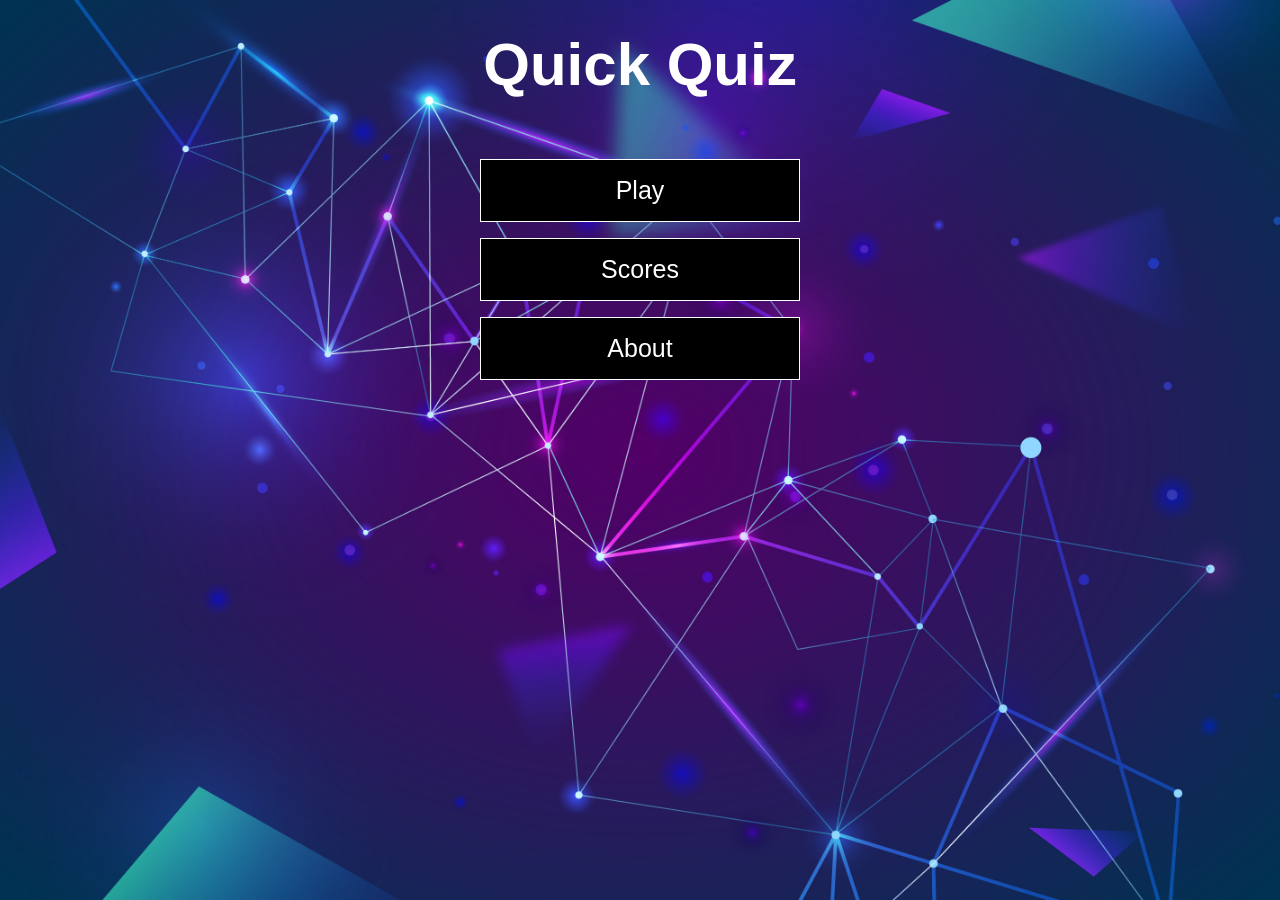
<file: index.html>
<!DOCTYPE html>
<html lang="en">
  <head>
    <meta charset="UTF-8" />
    <meta name="viewport" content="width=device-width, initial-scale=1.0" />
    <meta http-equiv="X-UA-Compatible" content="ie=edge" />
    <title>Quick Quiz</title>
    <link rel="stylesheet" href="index.css" />
  </head>
  <body>
    <div class="container">
      <div id="home" class="flex-center flex-column">
        <h1 id="quickquiz">Quick Quiz</h1>
        <a class="btn" href="difficulty.html">Play</a>
        <a class="btn" href="scorelist.html">Scores</a>
        <a class="btn" href="about.html">About</a>
      </div>
    </div>
  </body>
</html>
</file>
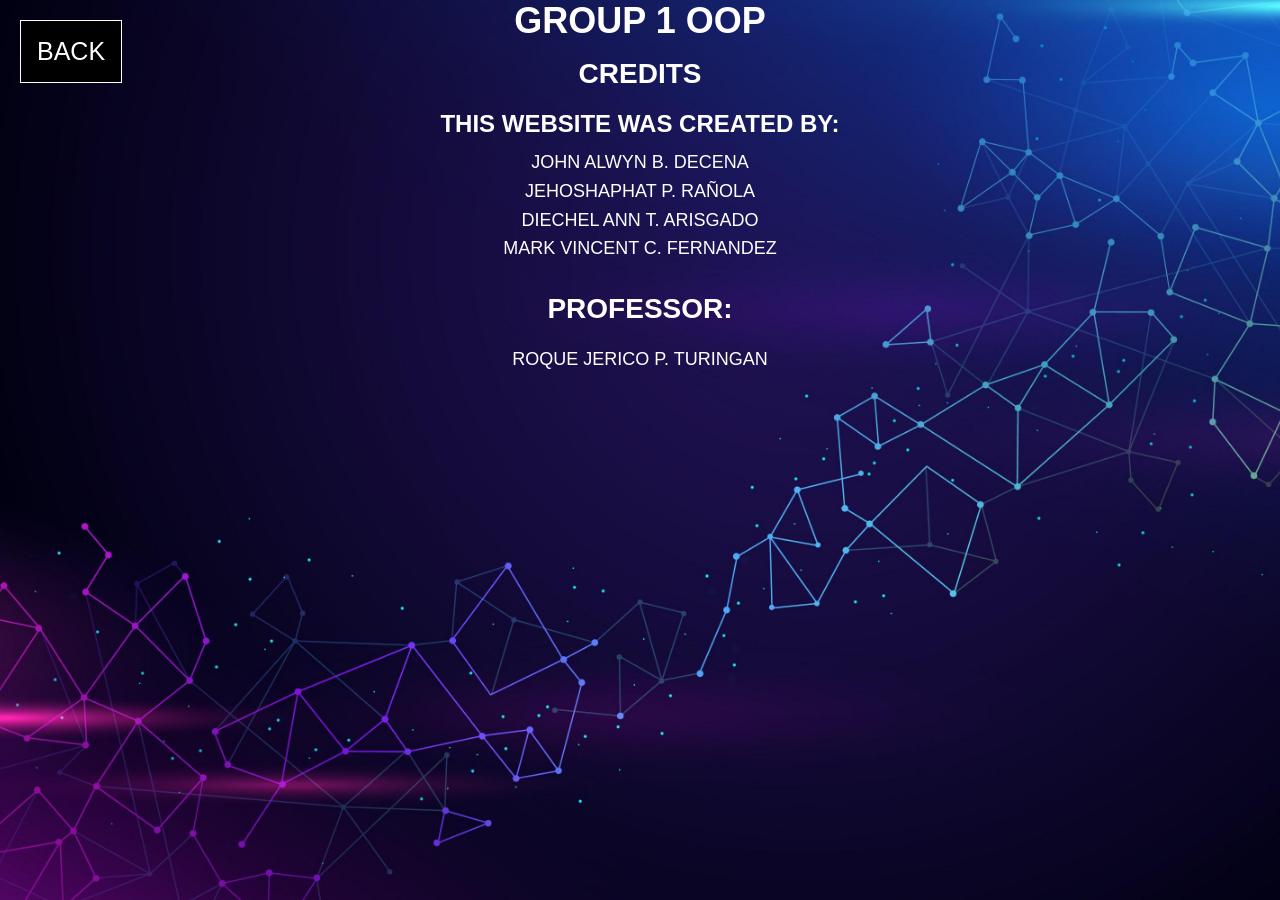
<file: about.html>
<!DOCTYPE html>
<html lang="en">
<head>
    <meta charset="UTF-8">
    <meta name="viewport" content="width=device-width, initial-scale=1.0">
    <title>About Us</title>
    <link rel="stylesheet" href="about.css">
</head>
<body>
    <a href="index.html" class="back-button">Back</a>
    <header>
        <h1>Group 1 OOP</h1>
    </header>
    <main>
        <section>
            <h2>Credits</h2>
            <h3>This website was created by:</h3>
            <ul>
                <li>John Alwyn B. Decena</li>
                <li>Jehoshaphat P. Rañola</li>
                <li>Diechel Ann T. Arisgado</li>
                <li>Mark Vincent C. Fernandez</li>
            </ul>
        </section>
        <section>
            <h2>Professor:</h2>
            <ul>
                <li>Roque Jerico P. Turingan</li>
            </ul>
        </section>
    </main>
</body>
</html>
</file>
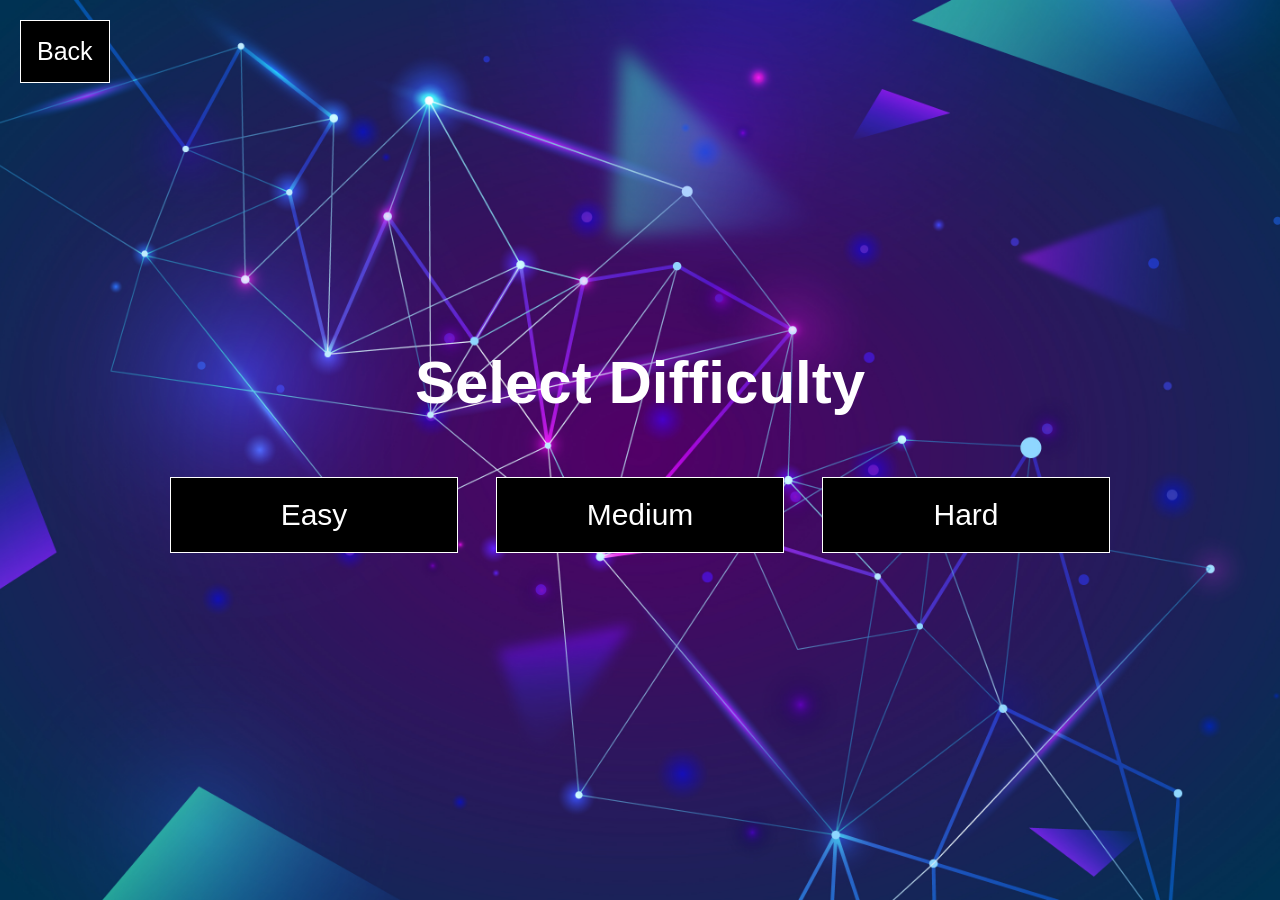
<file: difficulty.html>
<!DOCTYPE html>
<html lang="en">
<head>
    <meta charset="UTF-8">
    <meta name="viewport" content="width=device-width, initial-scale=1.0">
    <title>Difficulty</title>
    <link rel="stylesheet" href="difficulty.css">
</head>
<body>
    <div class="container">
        <a href="index.html" id="backbutton">Back</a>
        <h1 id="Difficulty">Select Difficulty</h1>
        <div class="btn-container">
            <a href="#" id="easy" class="btn" data-href="easy.html" data-instructions="Instructions: You have 15 seconds and 5 lives. If the timer runs out, you'll lose 1 life. If you lose all your lives, you lose.">Easy</a>
            <a href="#" id="medium" class="btn" data-href="medium.html" data-instructions="Instructions: You have 10 seconds and 5 lives. If the timer runs out, you'll lose 1 life. If you lose all your lives, you lose.">Medium</a>
            <a href="#" id="hard" class="btn" data-href="hard.html" data-instructions="Instructions: You have 10 seconds and 3 lives. If the timer runs out, you'll lose 1 life. If you lose all your lives, you lose.">Hard</a>
        </div>
    </div>

    <div id="popup" class="popup">
        <div class="popup-content">
            <p id="popup-instructions"></p>
            <button id="close-popup">OK</button>
        </div>
    </div>

    <script src="difficulty.js"></script>
</body>
</html>
</file>
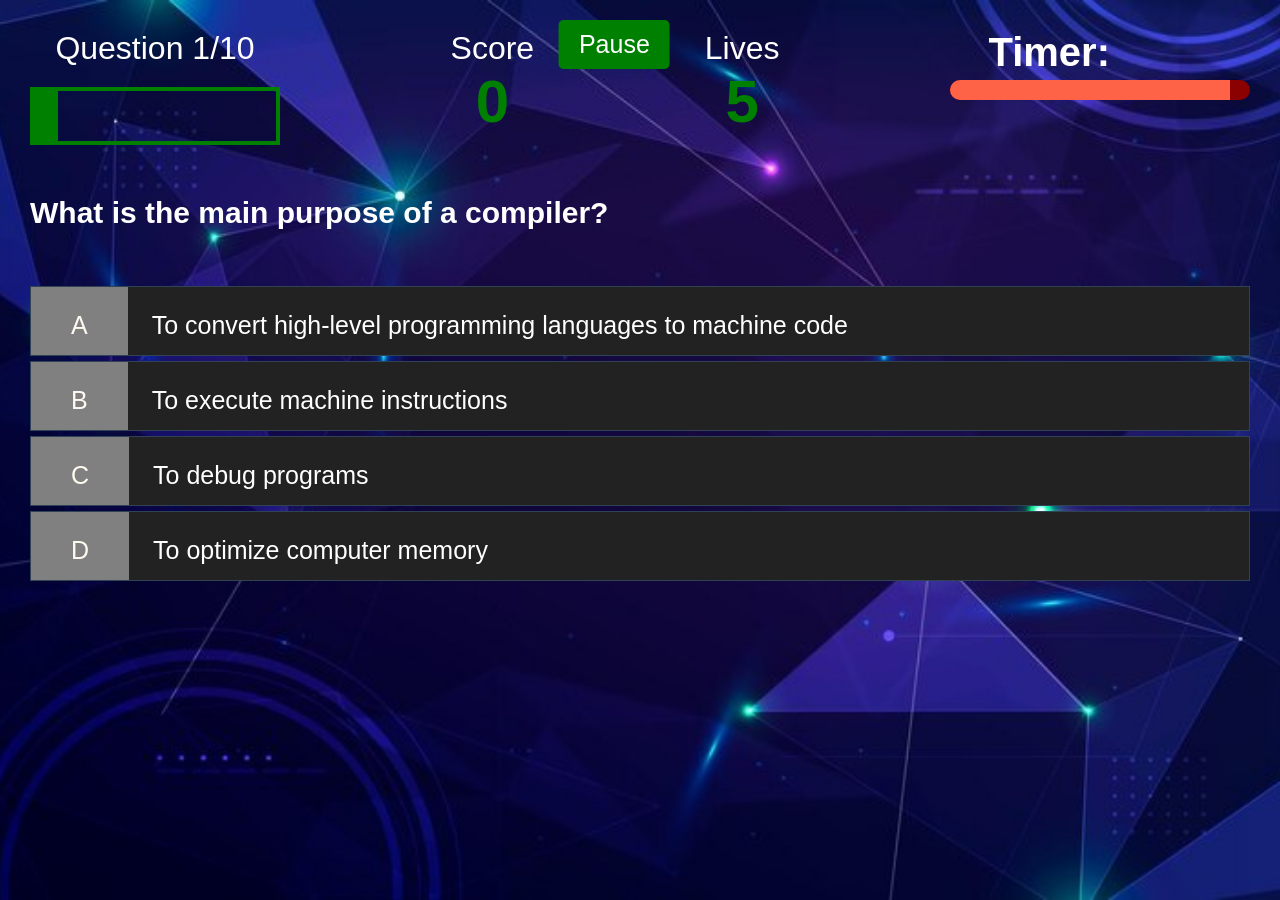
<file: easy.html>
<!DOCTYPE html>
<html lang="en">
  <head>
    <meta charset="UTF-8" />
    <meta name="viewport" content="width=device-width, initial-scale=1.0" />
    <meta http-equiv="X-UA-Compatible" content="ie=edge" />
    <title>Quiz - Easy</title>
    <link rel="stylesheet" href="easy.css" />
  </head>
  <body>
    <div class="container">
      <div id="game" class="justify-center flex-column">
        <div id="hud">
          <div id="hud-item">
            <p id="progressText" class="hud-prefix">Question</p>
            <div id="progressBar">
              <div id="progressBarFull"></div>
            </div>
          </div>
          <div id="hud-item">
            <p class="hud-prefix">Score</p>
            <h1 class="hud-main-text" id="score">0</h1>
          </div>
          <div id="hud-item">
            <p class="hud-prefix">Lives</p>
            <h1 class="hud-main-text" id="lives">5</h1>
          </div>
          <h2 id="timerText">Timer:</h2>
          <div id="timerContainer">
            <div id="timer"></div>
          </div>
        </div>
        <h2 id="question">What is the answer to this question?</h2>
        <div class="choice-container">
          <p class="choice-prefix">A</p>
          <p class="choice-text" data-number="1">Choice 1</p>
        </div>
        <div class="choice-container">
          <p class="choice-prefix">B</p>
          <p class="choice-text" data-number="2">Choice 2</p>
        </div>
        <div class="choice-container">
          <p class="choice-prefix">C</p>
          <p class="choice-text" data-number="3">Choice 3</p>
        </div>
        <div class="choice-container">
          <p class="choice-prefix">D</p>
          <p class="choice-text" data-number="4">Choice 4</p>
        </div>
        <div id="pauseButtonContainer">
          <button id="pauseButton">Pause</button>
        </div>
      </div>
    </div>

    <div id="myModal" class="modal">
      <div class="modal-content">
        <span class="close"></span>
        <p>Paused</p>
        <button id="resumeButton">Resume</button>
        <button id="restartButton">Restart</button>
        <button id="quitButton">Quit</button>
      </div>
    </div>

    <script src="easy.js"></script>
  </body>
</html>
</file>
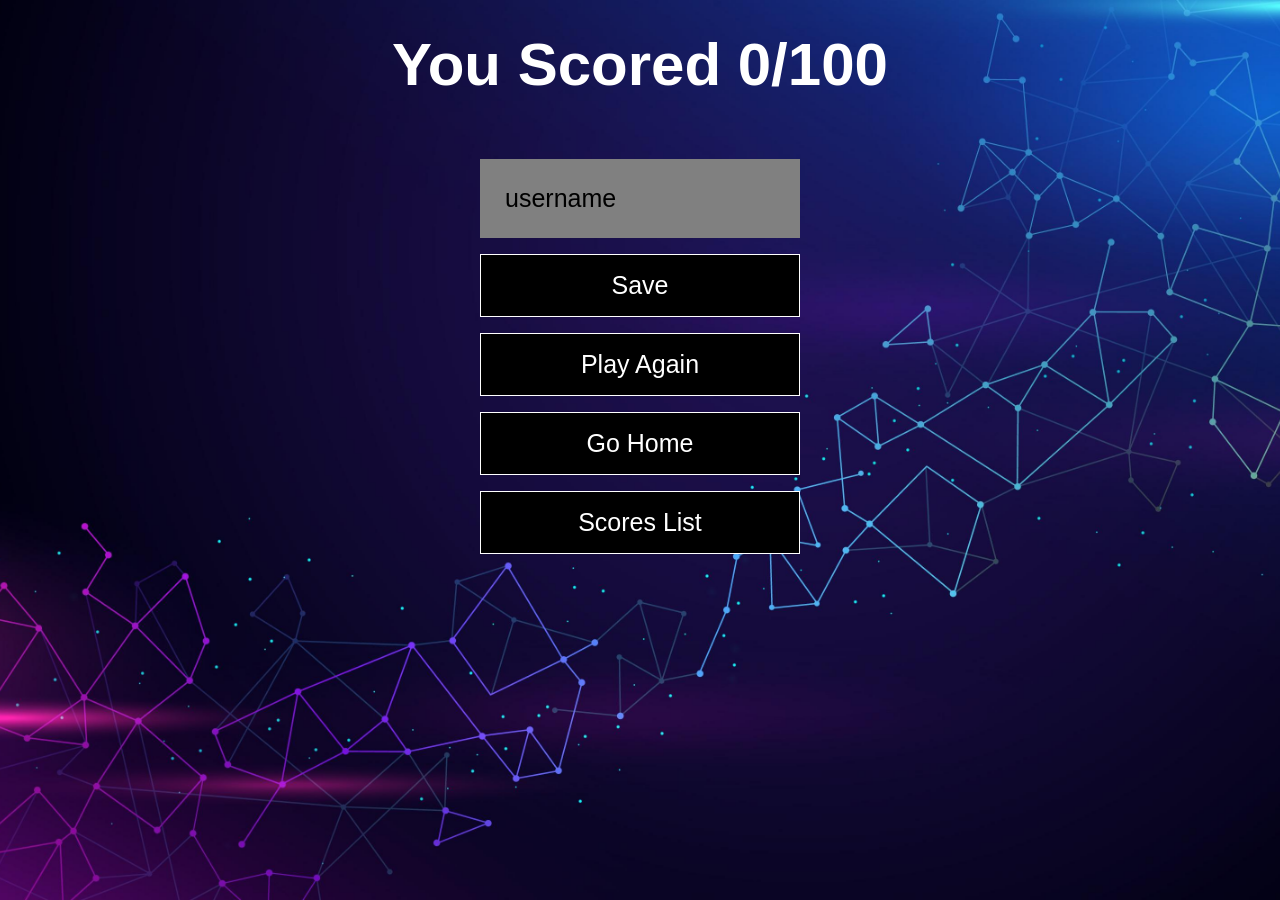
<file: easyend.html>
<!DOCTYPE html>
<html lang="en">
<head>
  <meta charset="UTF-8">
  <meta name="viewport" content="width=device-width, initial-scale=1.0">
  <meta http-equiv="X-UA-Compatible" content="ie=edge">
  <title>Easy Level Score</title>
  <link rel="stylesheet" href="easyend.css">
</head>
<body>
  <div class="container">
    <div id="EndEasy" class="flex-center flex-column"> <!-- Updated ID -->
      <h1 id="FinalScoreEasy"></h1> <!-- Updated ID -->
      <form>
        <input
          type="text"
          name="usernameEasy"
          id="usernameEasy"
          placeholder="username"
        />
        <button
          type="submit"
          class="btn"
          id="SaveScoreBtnEasy"
          onclick="saveHighScoreEasy(event)"
        >
          Save
        </button>
      </form>
      <a class="btn" href="difficulty.html">Play Again</a>
      <a class="btn" href="index.html">Go Home</a>
      <a class="btn" href="easyhighscores.html">Scores List</a> <!-- Updated link -->
    </div>
  </div>
  <script src="easyend.js"></script>
</body>
</html>
</file>
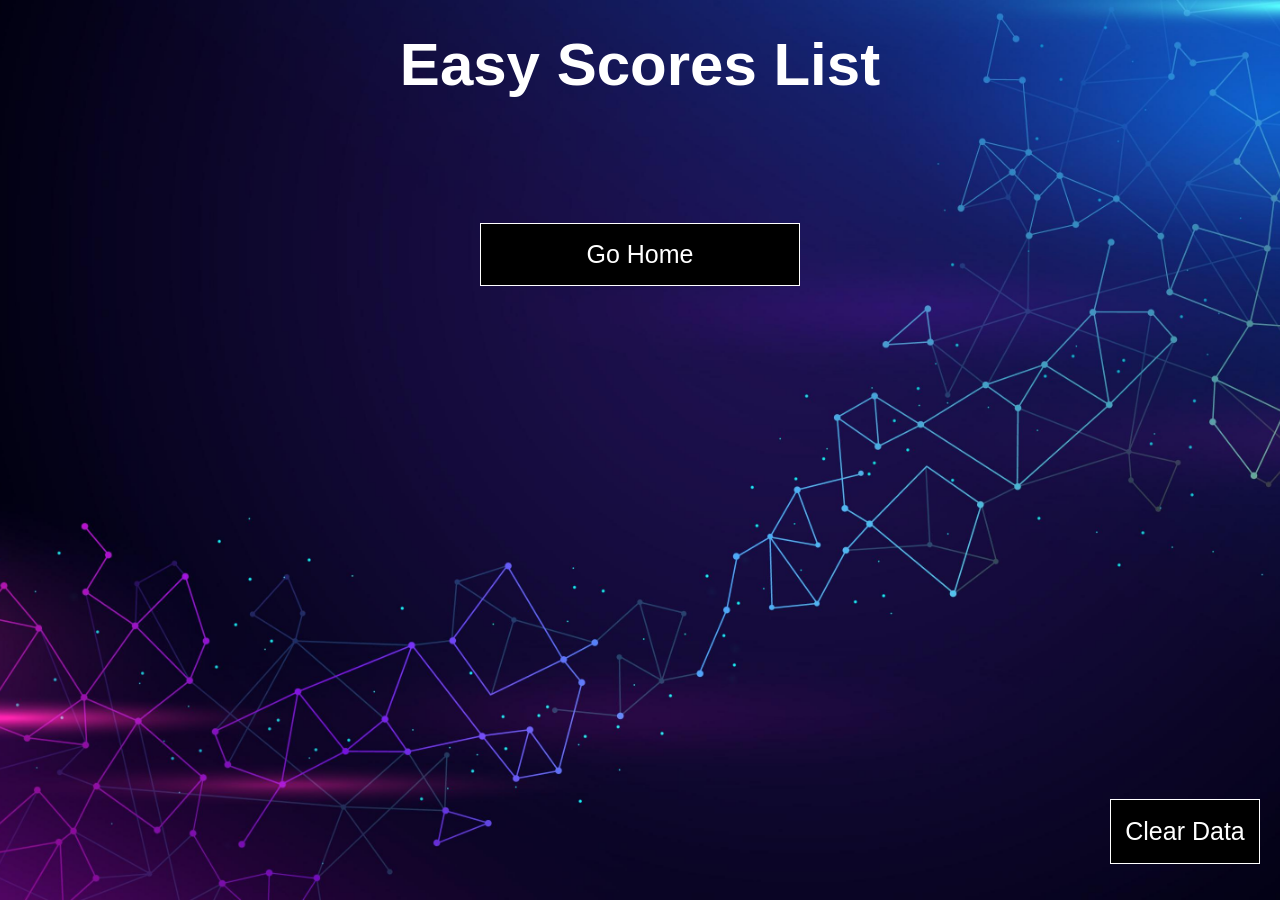
<file: easyhighscores.html>
<!DOCTYPE html>
<html lang="en">
  <head>
    <meta charset="UTF-8" />
    <meta name="viewport" content="width=device-width, initial-scale=1.0" />
    <meta http-equiv="Content-Type" content="text/css">
    <meta http-equiv="X-UA-Compatible" content="ie=edge" />
    <title>High Scores</title>
    <link rel="stylesheet" href="easyhighscores.css" />
  </head>
  <body>
    <div class="container">
      <div id="highScoresEasy" class="flex-center flex-column">
        <h1 id="finalScoreEasy">Easy Scores List</h1>
        <li id="highScoresListEasy"></li>
        <!-- Button to clear saved data -->
        <button class="btn" id="clearDataBtnEasy">Clear Data</button> 
        <a class="btn" href="index.html">Go Home</a>
      </div>
    </div>
    <script src="easyhighscores.js"></script>
  </body>
</html>
</file>
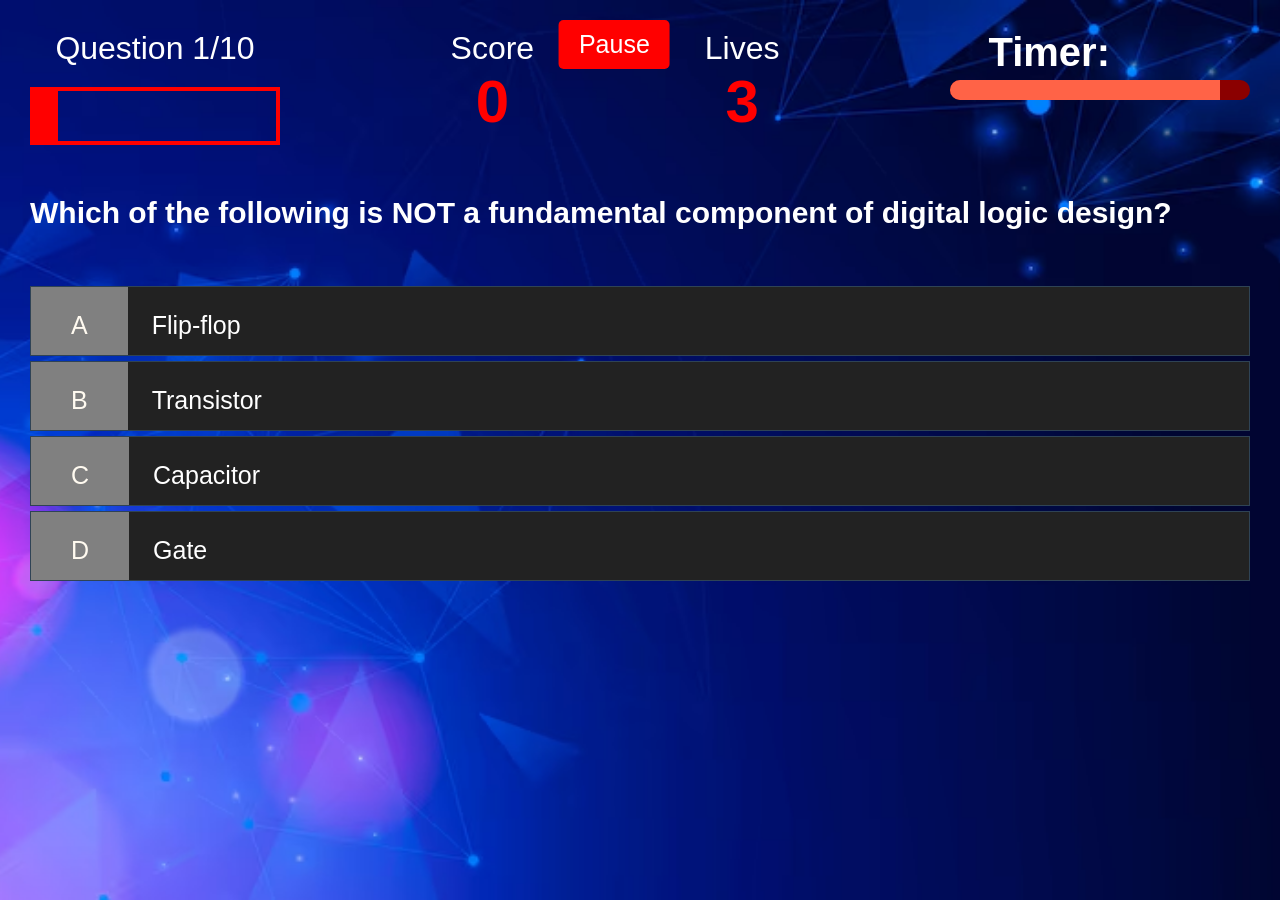
<file: hard.html>
<!DOCTYPE html>
<html lang="en">
  <head>
    <meta charset="UTF-8" />
    <meta name="viewport" content="width=device-width, initial-scale=1.0" />
    <meta http-equiv="X-UA-Compatible" content="ie=edge" />
    <title>Quiz - Hard</title>
    <link rel="stylesheet" href="hard.css" />
  </head>
  <body>
    <div class="container">
      <div id="game" class="justify-center flex-column">
        <div id="hud">
          <div id="hud-item">
            <p id="progressText" class="hud-prefix">Question</p>
            <div id="progressBar">
              <div id="progressBarFull"></div>
            </div>
          </div>
          <div id="hud-item">
            <p class="hud-prefix">Score</p>
            <h1 class="hud-main-text" id="score">0</h1>
          </div>
          <!-- Add the lives count here -->
          <div id="hud-item">
            <p class="hud-prefix">Lives</p>
            <h1 class="hud-main-text" id="lives">3</h1>
          </div>
          <h2 id="timerText">Timer:</h2>
          <div id="timerContainer">
            <div id="timer"></div>
          </div>
        </div>
        <h2 id="question">What is the answer to this questions?</h2>
        <div class="choice-container">
          <p class="choice-prefix">A</p>
          <p class="choice-text" data-number="1">Choice 1</p>
        </div>
        <div class="choice-container">
          <p class="choice-prefix">B</p>
          <p class="choice-text" data-number="2">Choice 2</p>
        </div>
        <div class="choice-container">
          <p class="choice-prefix">C</p>
          <p class="choice-text" data-number="3">Choice 3</p>
        </div>
        <div class="choice-container">
          <p class="choice-prefix">D</p>
          <p class="choice-text" data-number="4">Choice 4</p>
        </div>
         <!-- Centered pause button -->
         <div id="pauseButtonContainer">
          <button id="pauseButton">Pause</button>
        </div>
      </div>
    </div>

    <div id="myModal" class="modal">
      <div class="modal-content">
        <span class="close"></span>
        <p>Paused</p>
        <button id="resumeButton">Resume</button>
        <button id="restartButton">Restart</button>
        <button id="quitButton">Quit</button>
      </div>
    </div>
      </div>
    </div>
    <script src="hard.js"></script>
  </body>
</html>
</file>
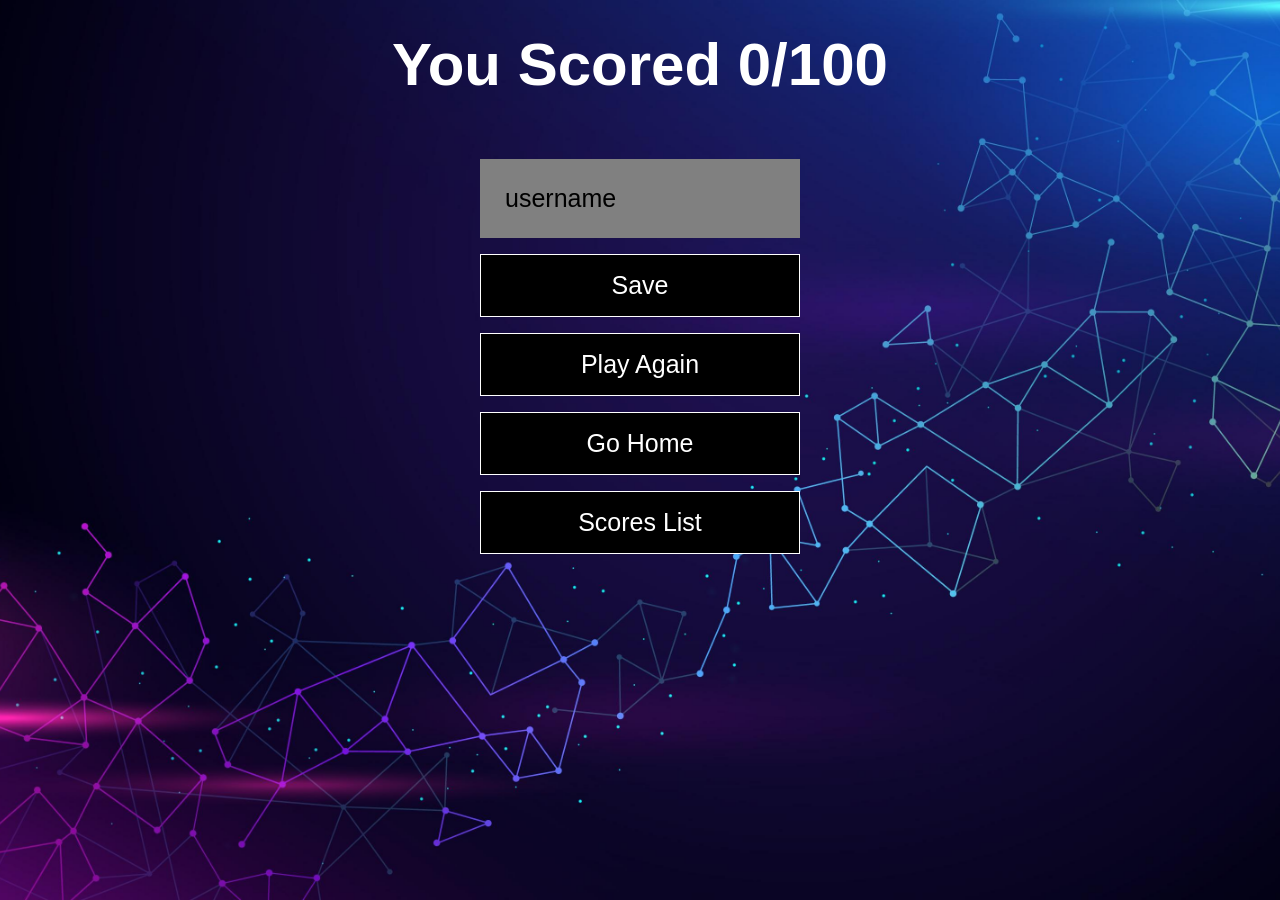
<file: hardend.html>
<!DOCTYPE html>
<html lang="en">
<head>
  <meta charset="UTF-8">
  <meta name="viewport" content="width=device-width, initial-scale=1.0">
  <meta http-equiv="X-UA-Compatible" content="ie=edge">
  <title>Hard Level Score</title>
  <link rel="stylesheet" href="hardend.css">
</head>
<body>
  <div class="container">
    <div id="EndHard" class="flex-center flex-column"> <!-- Updated ID -->
      <h1 id="FinalScoreHard"></h1> <!-- Updated ID -->
      <form>
        <input
          type="text"
          name="usernameHard"
          id="usernameHard"
          placeholder="username"
        />
        <button
          type="submit"
          class="btn"
          id="SaveScoreBtnHard"
          onclick="saveHighScoreHard(event)"
        >
          Save
        </button>
      </form>
      <a class="btn" href="difficulty.html">Play Again</a>
      <a class="btn" href="index.html">Go Home</a>
      <a class="btn" href="hardhighscores.html">Scores List</a> <!-- Updated link -->
    </div>
  </div>
  <script src="hardend.js"></script>
</body>
</html>
</file>
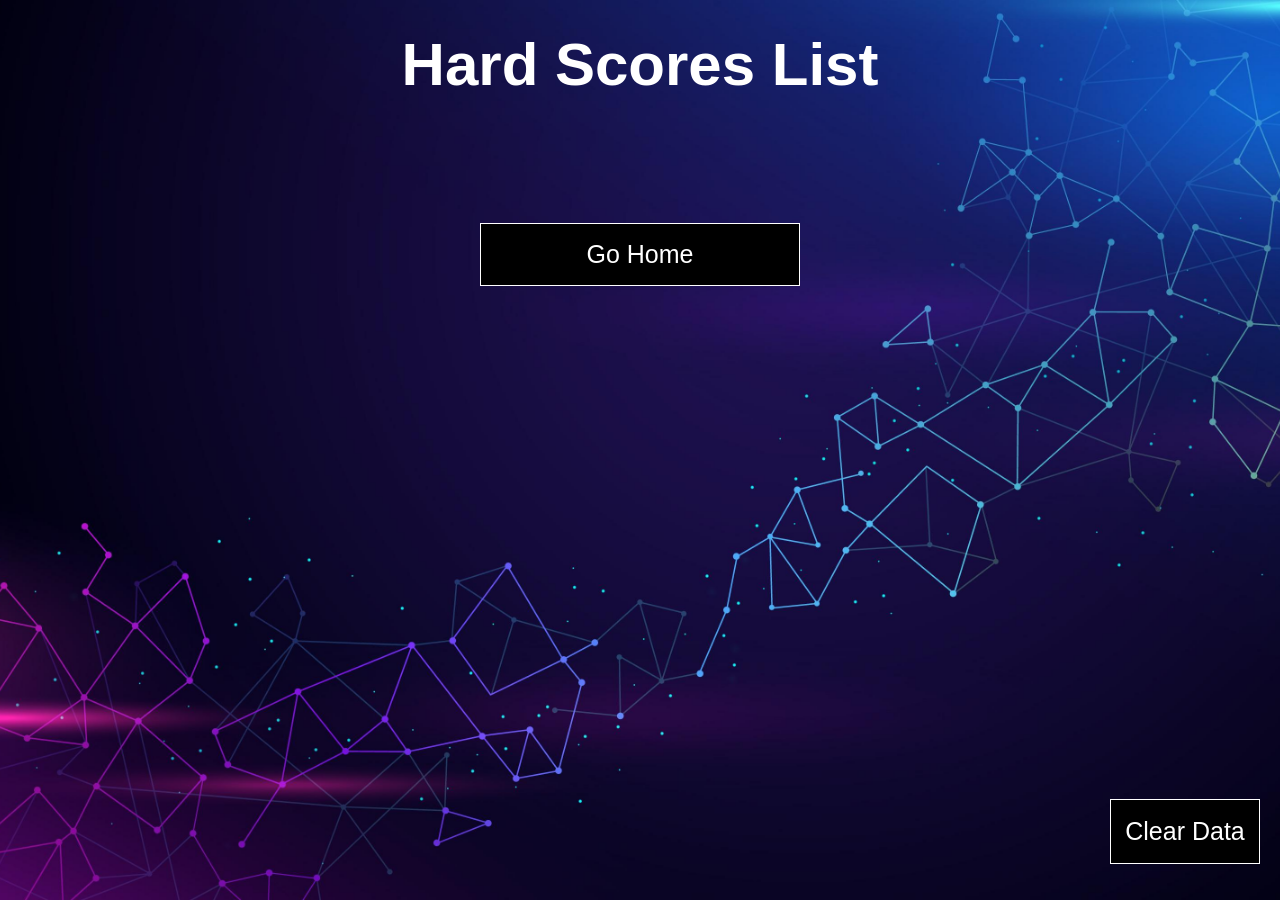
<file: hardhighscores.html>
<!DOCTYPE html>
<html lang="en">
<head>
  <meta charset="UTF-8">
  <meta name="viewport" content="width=device-width, initial-scale=1.0">
  <meta http-equiv="X-UA-Compatible" content="ie=edge">
  <title>High Scores</title>
  <link rel="stylesheet" href="hardhighscores.css"> <!-- Updated CSS file -->
</head>
<body>
  <div class="container">
    <div id="highScoresHard" class="flex-center flex-column"> <!-- Updated ID -->
      <h1 id="finalScoreHard">Hard Scores List</h1> <!-- Updated ID -->
      <li id="highScoresListHard"></li> <!-- Updated ID -->
      <!-- Button to clear saved data -->
      <button class="btn" id="clearDataBtnHard">Clear Data</button> <!-- Updated ID -->
      <a class="btn" href="index.html">Go Home</a>
    </div>
  </div>
  <script src="hardhighscores.js"></script> <!-- Updated JavaScript file -->
</body>
</html>
</file>
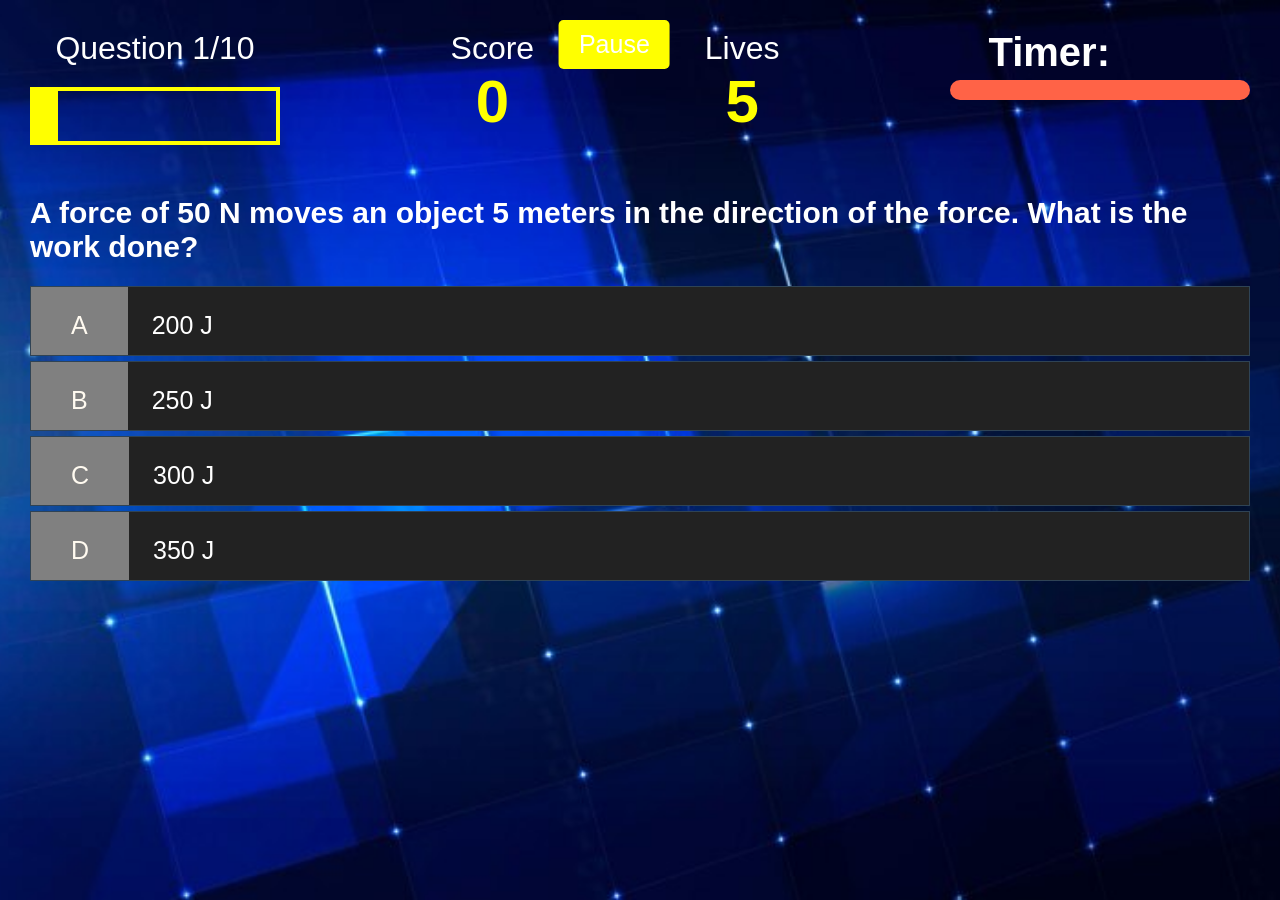
<file: medium.html>
<!DOCTYPE html>
<html lang="en">
  <head>
    <meta charset="UTF-8" />
    <meta name="viewport" content="width=device-width, initial-scale=1.0" />
    <meta http-equiv="X-UA-Compatible" content="ie=edge" />
    <title>Quiz - Medium</title>
    <link rel="stylesheet" href="medium.css" />
  </head>
  <body>
    <div class="container">
      <div id="game" class="justify-center flex-column">
        <div id="hud">
          <div id="hud-item">
            <p id="progressText" class="hud-prefix">Question</p>
            <div id="progressBar">
              <div id="progressBarFull"></div>
            </div>
          </div>
          <div id="hud-item">
            <p class="hud-prefix">Score</p>
            <h1 class="hud-main-text" id="score">0</h1>
          </div>
          <!-- Add the lives count here -->
          <div id="hud-item">
            <p class="hud-prefix">Lives</p>
            <h1 class="hud-main-text" id="lives">5</h1>
          </div>
          <h2 id="timerText">Timer:</h2>
          <div id="timerContainer">
            <div id="timer"></div>
          </div>
        </div>
        <h2 id="question">What is the answer to this questions?</h2>
        <div class="choice-container">
          <p class="choice-prefix">A</p>
          <p class="choice-text" data-number="1">Choice 1</p>
        </div>
        <div class="choice-container">
          <p class="choice-prefix">B</p>
          <p class="choice-text" data-number="2">Choice 2</p>
        </div>
        <div class="choice-container">
          <p class="choice-prefix">C</p>
          <p class="choice-text" data-number="3">Choice 3</p>
        </div>
        <div class="choice-container">
          <p class="choice-prefix">D</p>
          <p class="choice-text" data-number="4">Choice 4</p>
        </div>
         <!-- Centered pause button -->
         <div id="pauseButtonContainer">
          <button id="pauseButton">Pause</button>
        </div>
      </div>
    </div>

    <div id="myModal" class="modal">
      <div class="modal-content">
        <span class="close"></span>
        <p>Paused</p>
        <button id="resumeButton">Resume</button>
        <button id="restartButton">Restart</button>
        <button id="quitButton">Quit</button>
      </div>
    </div>
      </div>
    </div>
    <script src="medium.js"></script>
  </body>
</html>
</file>
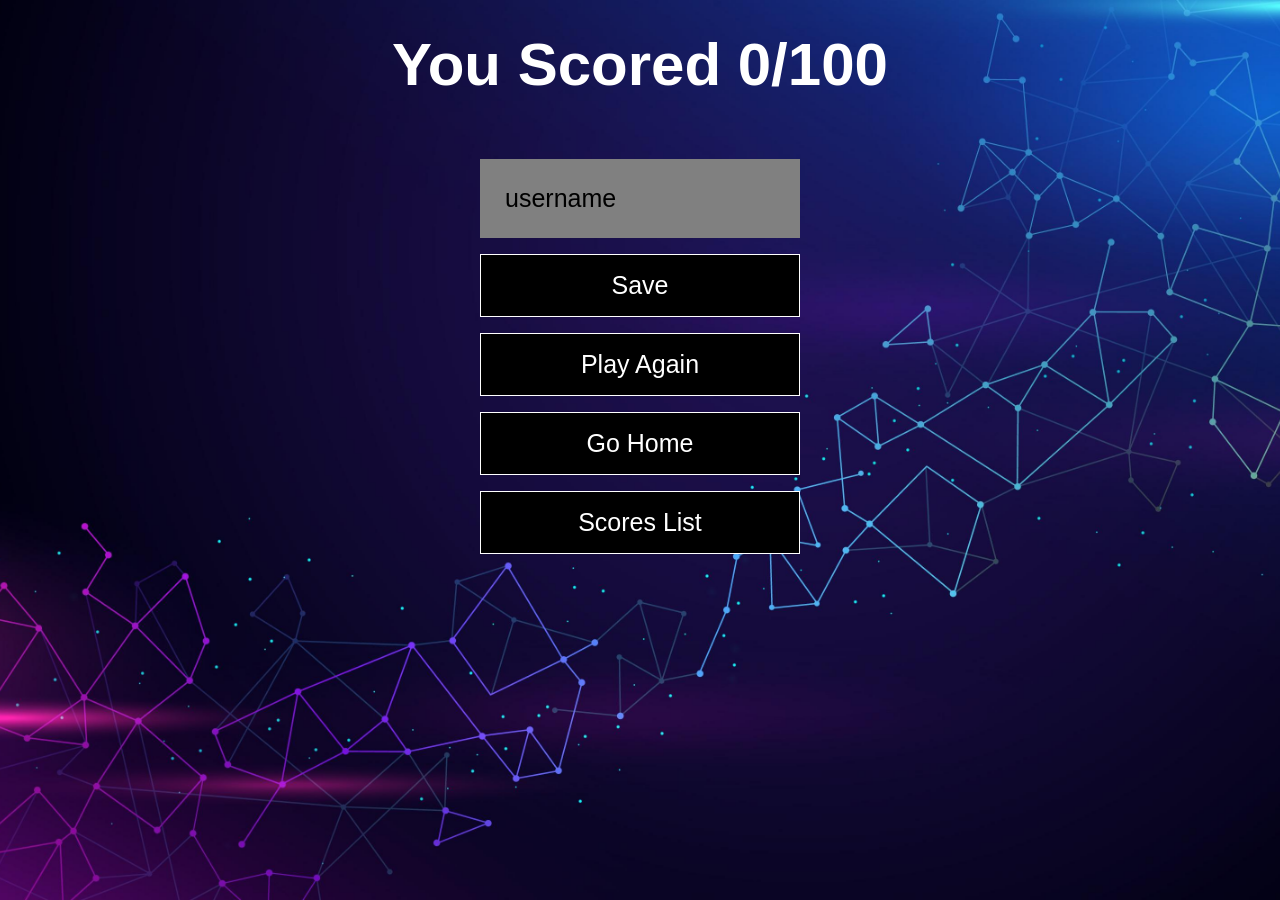
<file: mediumend.html>
<!DOCTYPE html>
<html lang="en">
<head>
  <meta charset="UTF-8">
  <meta name="viewport" content="width=device-width, initial-scale=1.0">
  <meta http-equiv="X-UA-Compatible" content="ie=edge">
  <title>Medium Level Score</title> <!-- Updated title -->
  <link rel="stylesheet" href="mediumend.css"> <!-- Updated CSS file -->
</head>
<body>
  <div class="container">
    <div id="EndMedium" class="flex-center flex-column"> <!-- Updated ID -->
      <h1 id="FinalScoreMedium"></h1> <!-- Updated ID -->
      <form>
        <input
          type="text"
          name="usernameMedium"
          id="usernameMedium"
          placeholder="username"
        />
        <button
          type="submit"
          class="btn"
          id="SaveScoreBtnMedium"
          onclick="saveHighScoreMedium(event)"
        >
          Save
        </button>
      </form>
      <a class="btn" href="difficulty.html">Play Again</a>
      <a class="btn" href="index.html">Go Home</a>
      <a class="btn" href="mediumhighscores.html">Scores List</a> <!-- Updated link -->
    </div>
  </div>
  <script src="mediumend.js"></script> <!-- Updated JavaScript file -->
</body>
</html>
</file>
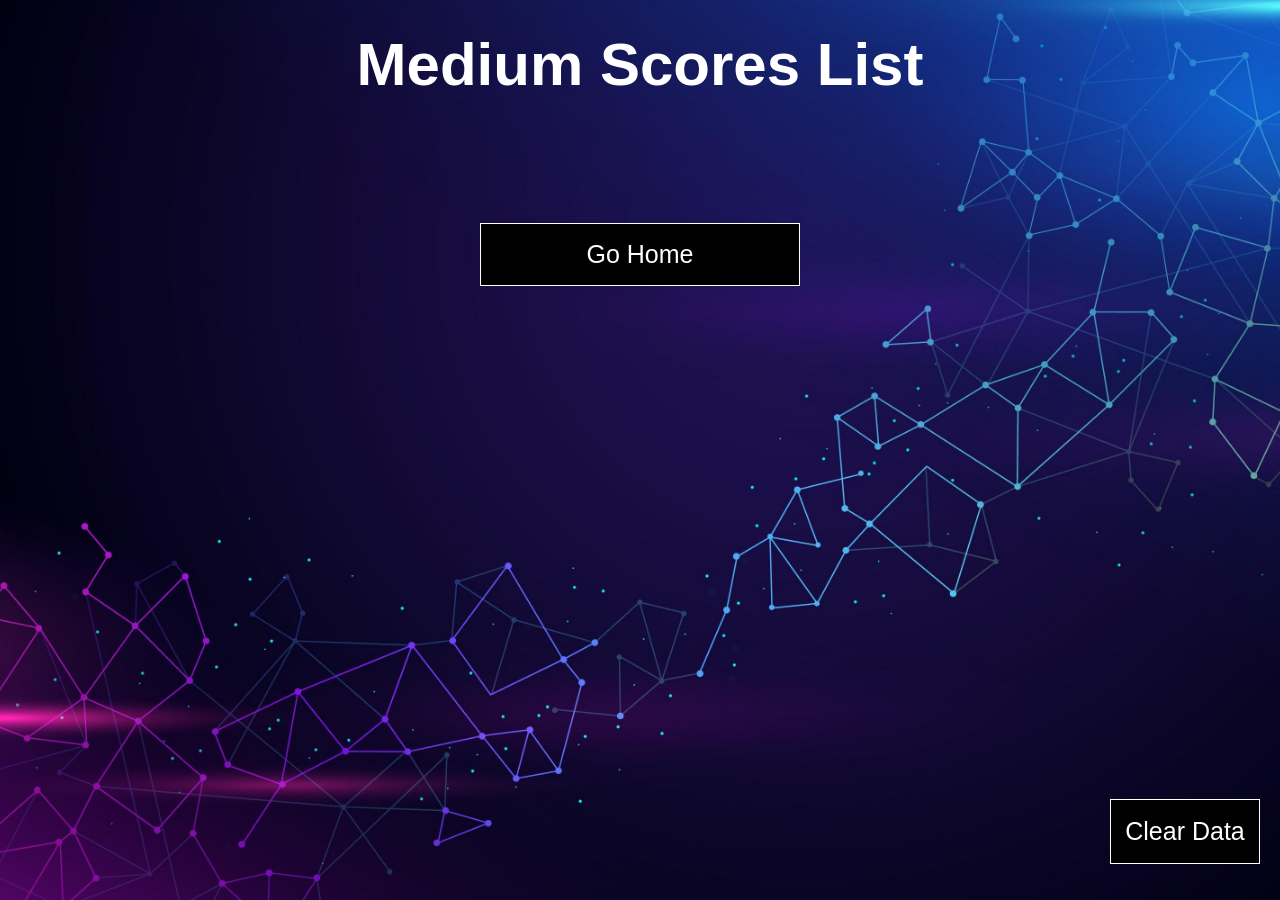
<file: mediumhighscores.html>
<!DOCTYPE html>
<html lang="en">
  <head>
    <meta charset="UTF-8" />
    <meta name="viewport" content="width=device-width, initial-scale=1.0" />
    <meta http-equiv="Content-Type" content="text/css">
    <meta http-equiv="X-UA-Compatible" content="ie=edge" />
    <title>High Scores</title>
    <link rel="stylesheet" href="mediumhighscores.css" />
  </head>
  <body>
    <div class="container">
      <div id="highScoresMedium" class="flex-center flex-column">
        <h1 id="finalScoreMedium">Medium Scores List</h1>
        <li id="highScoresListMedium"></li>
        <!-- Button to clear saved data -->
        <button class="btn" id="clearDataBtnMedium">Clear Data</button> 
        <a class="btn" href="index.html">Go Home</a>
      </div>
    </div>
    <script src="mediumhighscores.js"></script>
  </body>
</html>
</file>
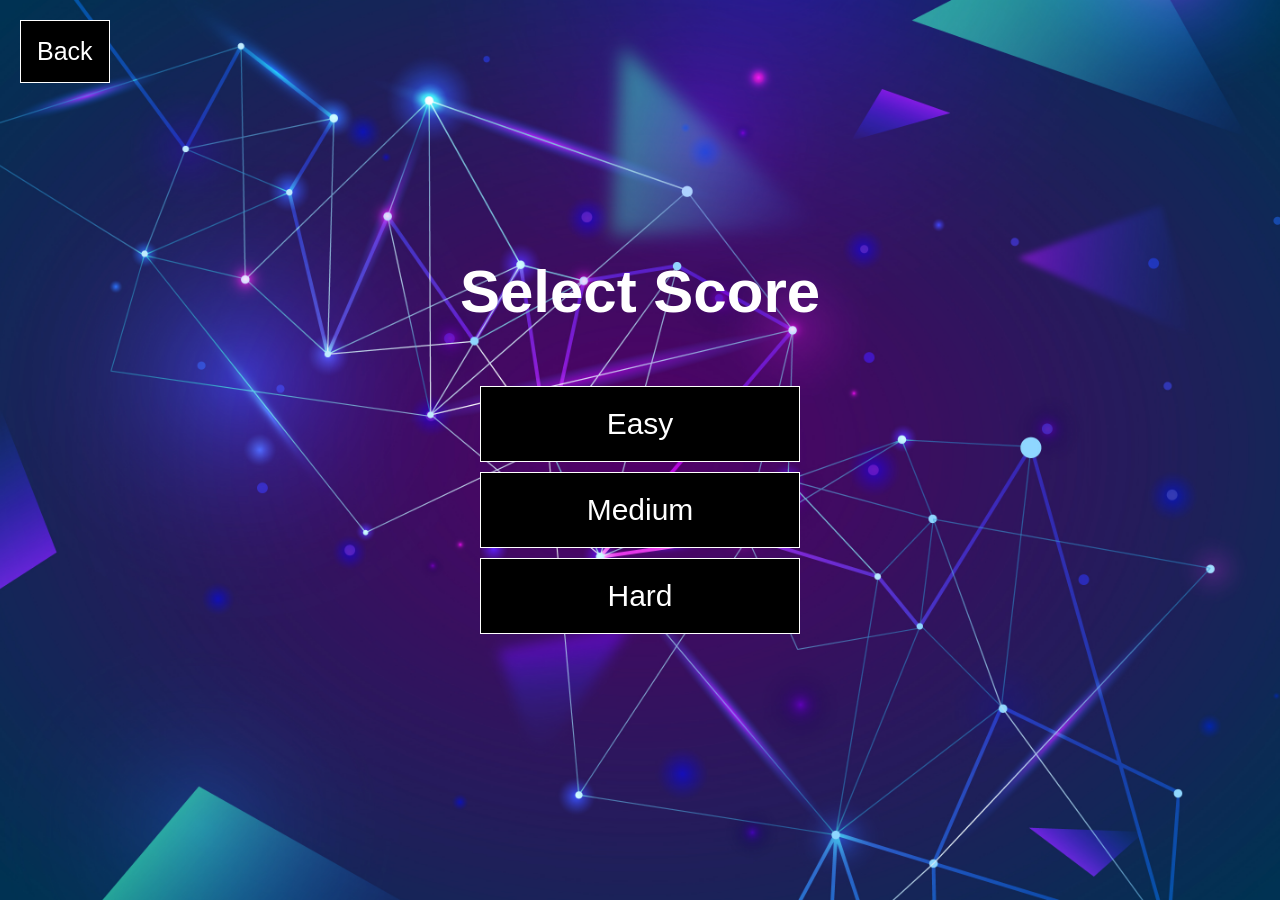
<file: scorelist.html>
<!DOCTYPE html>
<html lang="en">
<head>
    <meta charset="UTF-8">
    <meta name="viewport" content="width=device-width, initial-scale=1.0">
    <title>Score List</title>
    <link rel="stylesheet" href="scorelist.css">
</head>
<body>
    <div class="container">
        <a href="index.html" id="backbutton">Back</a> <!-- New back button -->
        <h1 id="Difficulty">Select Score</h1>
        <div class="btn-container">
            <a href="easyhighscores.html" id="easy" class="btn">Easy</a>
            <a href="mediumhighscores.html" id="medium" class="btn">Medium</a>
            <a href="hardhighscores.html" id="hard" class="btn">Hard</a>
        </div>
    </div>
</body>
</html>
</file>
<file: index.css>
:root {
    background-color: #333; /* Dark background */
    font-size: 62.5%;
  }
  
  * {
    box-sizing: border-box;
    font-family: Arial, Helvetica, sans-serif;
    margin: 0;
    padding: 0;
    color: #eee; /* Light text */
  }
  
  /* UTILITIES */

  html,
  body {
    margin: 0;
    background-image: url('2.jpg');
    background-size: cover; /* Cover the entire area */
    background-position: center; /* Center the image */
    background-repeat: no-repeat; /* Prevent repeating the image */
    background-attachment: fixed; /* Fixed background */
  }
  
  .container {
    width: 100%;
    height: 100%;
    display: flex;
    justify-content: center;
    align-items: center;
    max-width: 1280px;
    margin: 0 auto;
    padding: 30px;
  }
  
  .container > * {
    width: 100%;
  }
  
  .flex-column {
    display: flex;
    flex-direction: column;
  }
  
  .flex-center {
    justify-content: center;
    align-items: center;
  }
  
  .justify-center {
    justify-content: center;
  }
  
  .text-center {
    text-align: center;
  }
  
  .hidden {
    display: none;
  }
  
  /* BUTTONS */
  .btn {
    font-size: 25px;
    padding: 16px 0;
    width: 320px;
    text-align: center;
    border: 1.6px solid white; /* Light blue border */
    margin-bottom: 16px;
    text-decoration: none;
    color: white; /* Light blue text */
    background-color: black;
  }
  
  .btn:hover {
    cursor: pointer;
    box-shadow: 0 6.4px 25px 0 black; /* Light blue shadow */
    transform: translateY(-1.6px);
    transition: transform 150ms;
  }
  
  .btn[disabled]:hover {
    cursor: not-allowed;
    box-shadow: none;
    transform: none;
  }
  
  #quickquiz {
    font-size: 60px;
    color: white; /* Light blue */
    margin-bottom: 60px;
    position: relative;
    animation: textHighlight 3s infinite alternate; /* Animation applied */
  }
  
  @keyframes textHighlight {
    100% {
      color: white; /* Light blue */
      text-shadow: 0 0 10px gray; /* Light blue shadow */
    }
    100% {
      color: white; /* Light blue */
      text-shadow: 0 0 20px gray; /* Light blue shadow */
    }
  }
</file>
<file: about.css>
:root {
    background-color: #333f;
    font-size: 16px;
}

html,
  body {
    margin: 0;
    background-image: url('1.jpg');
    background-size: cover; /* Cover the entire area */
    background-position: center; /* Center the image */
    background-repeat: no-repeat; /* Prevent repeating the image */
    background-attachment: fixed; /* Fixed background */
  }

body, h1, h2, p, li {
    text-transform: uppercase;
}

* {
    box-sizing: border-box;
    font-family: Arial, Helvetica, sans-serif;
    margin: 0;
    padding: 0;
    color: white;
}

h1,
h2,
h3,
h4 {
    margin-bottom: 16px;
    text-align: center;
    transition: color 150ms; /* Add transition for color change */
}

h1
{
    font-size: 36px;
    color: white;
}

h1:hover {
    color: gray; /* Change color on hover */
}

h2 {
    font-size: 28px;
    margin-bottom: 20px;
}

h2:hover {
    color: gray; /* Change color on hover */
}

h3 {
    font-size: 24px;
    margin-bottom: 10px;
}

h3:hover {
    color: gray; /* Change color on hover */
}

.container {
    width: 100%;
    padding: 20px;
}

section {
    margin-bottom: 30px;
}

p,
li {
    text-align: center;
    font-size: 18px;
    line-height: 1.6;
}

p:hover,
li:hover {
    color: gray; /* Change color on hover */
}

ul {
    list-style-type: none;
}

.credits {
    font-size: 18px;
}

.credits li {
    margin-bottom: 10px;
}

.back-button {
    position: absolute;
    top: 20px; /* Adjust as needed */
    left: 20px; /* Adjust as needed */
    font-size: 25px; /* Adjust as needed */
    padding: 16px; /* Adjust as needed */
    border: 1.6px solid white;
    text-align: center;
    text-decoration: none;
    color: white;
    background-color: black;
    transition: transform 150ms, box-shadow 150ms;
}

.back-button:hover {
    cursor: pointer;
    box-shadow: 0 6.4px 25px 0 black;
    transform: translateY(-1.6px);
}

.back-button:disabled:hover {
    cursor: not-allowed;
    box-shadow: none;
    transform: none;
}
</file>
<file: difficulty.css>
:root {
    background-color: #333; /* Dark background */
    font-size: 62.5%;
}

* {
    box-sizing: border-box;
    font-family: Arial, Helvetica, sans-serif;
    margin: 0;
    padding: 0;
    color: #eee; /* Light text */
}

html,
  body {
    margin: 0;
    background-image: url('2.jpg');
    background-size: cover; /* Cover the entire area */
    background-position: center; /* Center the image */
    background-repeat: no-repeat; /* Prevent repeating the image */
    background-attachment: fixed; /* Fixed background */
  }


h1,
h2,
h3,
h4 {
    margin-bottom: 16px;
}

h1 {
    font-size: 60px;
    color: white; /* Light blue */
    margin-bottom: 60px;
}

h1 > span {
    font-size: 20px;
    font-weight: 250;
}

h2 {
    font-size: 40px;
    margin-bottom: 50px;
    font-weight: 350;
}

h3 {
    font-size: 35px;
    font-weight: 250;
}

.container {
    width: 100%;
    height: 100vh;
    display: flex;
    justify-content: center;
    align-items: center; /* Center items vertically */
    padding: 10px; /* Adjust top padding to move content upward */
    flex-direction: column; /* To stack items vertically */
}

@keyframes textHighlight {
    0% {
        color: white; /* Light blue */
        text-shadow: 0 0 10px gray; /* Light blue text shadow */
    }
    100% {
        color: white; /* Light blue */
        text-shadow: 0 0 20px gray; /* Light blue text shadow */
    }
}

#Difficulty {
    font-size: 60px;
    color: white; /* Light blue */
    margin-bottom: 60px;
    position: relative;
    animation: textHighlight 3s infinite alternate;
    text-align: center; /* Center the text */
}

.btn-container {
    display: flex;
    flex-direction: row; /* Arrange buttons in a row */
    justify-content: space-between; /* Space out buttons evenly */
    width: 100%; /* Ensure the container takes full width */
    max-width: 960px; /* Limit the maximum width */
    margin: 0 auto; /* Center the container */
}

.btn {
    animation: btnIn 1s ease forwards;
    font-size: 30px;
    padding: 20px;
    width: 30%; /* Each button takes up 30% of the container's width */
    text-align: center;
    margin: 0 10px; /* Add horizontal margin between buttons */
    text-decoration: none;
    background-color: black;
    position: relative; /* Required for pseudo-element positioning */
    overflow: hidden; /* Hide overflow for the animation */
}

@keyframes btnIn {
    from { transform: translateY(-500px);}
    to {transform: translateY(0);}
}

.btn:hover {
    cursor: pointer;
    box-shadow: 0 6.4px 25px 0 rgba(30, 144, 255, 0.5); /* Light blue shadow */
    transform: translateY(-1.6px);
    transition: transform 150ms;
}

.btn[disabled]:hover {
    cursor: not-allowed;
    box-shadow: none;
    transform: none;
}

#backbutton {
    position: absolute;
    top: 20px; /* Adjust as needed */
    left: 20px; /* Adjust as needed */
    font-size: 25px; /* Adjust as needed */
    padding: 16px; /* Adjust as needed */
    border: 1.6px solid white; /* Light blue border */
    text-align: center;
    text-decoration: none;
    color: white; /* Light blue text */
    background-color: black;
}

#backbutton:hover {
    cursor: pointer;
    box-shadow: 0 6.4px 25px 0 black; /* Light blue shadow */
    transform: translateY(-1.6px);
    transition: transform 150ms;
}

#backbutton[disabled]:hover {
    cursor: not-allowed;
    box-shadow: none;
    transform: none;
}

#easy {
    color: white;
    background-color: black; /* Dark green */
    border: 1.6px solid white; /* Light blue border */
    animation-delay: 100ms;
}

#easy:hover {
    cursor: pointer;
    box-shadow: 0 6.4px 25px 0 black; /* Light green shadow */
    transform: translateY(-1.6px);
    transition: transform 150ms;
}

#medium {
    color: white;
    background-color: black; /* Dark green */
    border: 1.6px solid white; /* Light blue border */
    animation-delay: 150ms;
}

#medium:hover {
    cursor: pointer;
    box-shadow: 0 6.4px 25px 0 black; /* Light green shadow */
    transform: translateY(-1.6px);
    transition: transform 150ms;
}

#hard {
    color: white;
    background-color: black; /* Dark green */
    border: 1.6px solid white; /* Light blue border */
    animation-delay: 200ms;
}

#hard:hover {
    cursor: pointer;
    box-shadow: 0 6.4px 25px 0 black; /* Light green shadow */
    transform: translateY(-1.6px);
    transition: transform 150ms;
}

/* Add this to your existing CSS */
.popup {
    display: none; /* Hidden by default */
    position: fixed;
    top: 0;
    left: 0;
    width: 100%;
    height: 100%;
    background-color: rgba(0, 0, 0, 0.7);
    justify-content: center;
    align-items: center;
    z-index: 1000;
}

.popup-content {
    background-color: #444;
    padding: 40px; /* Increased padding for larger content area */
    border: 2px solid #000;
    border-radius: 10px;
    text-align: center;
    width: 50%; /* Set width to 50% of the viewport */
    max-width: 600px; /* Maximum width */
}

.popup-content p {
    font-size: 24px; /* Larger font size for the text */
    margin-bottom: 20px;
    color: #fff;
}

#close-popup {
    margin-top: 20px;
    padding: 15px 30px; /* Increased padding for the button */
    font-size: 20px; /* Larger font size for the button text */
    background-color: #555;
    color: white;
    border: none;
    border-radius: 5px;
    cursor: pointer;
    transition: background-color 0.3s ease;
}

#close-popup:hover {
    background-color: #666;
}
</file>
<file: easy.css>
/* General Styles */
:root {
  background-color: #333; /* Dark background */
  font-size: 62.5%;
}

html,
  body {
    margin: 0;
    background-image: url('4.jpg');
    background-size: cover; /* Cover the entire area */
    background-position: center; /* Center the image */
    background-repeat: no-repeat; /* Prevent repeating the image */
    background-attachment: fixed; /* Fixed background */
  }

* {
  box-sizing: border-box;
  font-family: Arial, Helvetica, sans-serif;
  margin: 0;
  padding: 0;
  color: white;
}

h1, h2, h3, h4 {
  margin-bottom: 16px;
}

h1 {
  font-size: 60px;
  color: white; /* Light blue */
  margin-bottom: 60px;
}

h1 > span {
  font-size: 20px;
  font-weight: 250;
}

h2 {
  font-size: 40px;
  margin-bottom: 50px;
  font-weight: 350;
}

h3 {
  font-size: 35px;
  font-weight: 250;
}

/* Utilities */
.container {
  width: 100%;
  height: 100%;
  display: flex;
  justify-content: center;
  align-items: center;
  max-width: 1280px;
  margin: 0 auto;
  padding: 30px;
}

.container > * {
  width: 100%;
}

.flex-column {
  display: flex;
  flex-direction: column;
}

.flex-center {
  justify-content: center;
  align-items: center;
}

.justify-center {
  justify-content: center;
}

.text-center {
  text-align: center;
}

.hidden {
  display: none;
}

/* Choice Container */
#question {
  font-size: 30px;
  height: 40px;
  width: 100%;
  color: white; /* Change text color to white */
  font-weight: bold;
}

.choice-container {
  display: flex;
  margin-bottom: 5px;
  width: 100%;
  height: 70px;
  font-size: 25px;
  border: 1px solid rgba(86, 165, 235, 0.25);
  background-color: #222; /* Dark background */
  color: white; /* Change text color to white */
}

.choice-container:hover {
  cursor: pointer;
  box-shadow: 0 5px 15px 0 black;
  transform: translateY(-1.6px);
  transition: transform 150ms;
}

.choice-prefix {
  padding: 24px 40px;
  background-color: gray; /* Light blue */
  color: floralwhite;
}

.choice-text {
  padding: 24px;
  width: 100%;
}

.correct {
  background-color: #28a745;
}

.incorrect {
  background-color: #dc3545;
}

/* HUD (Heads Up Display) */
#hud {
  display: flex;
  justify-content: space-between;
}

.hud-prefix {
  text-align: center;
  font-size: 32px;
}

.hud-main-text {
  text-align: center;
  color: white; /* Change text color to white */
}

/* Progress Bar */
#progressBar {
  width: 250px;
  height: 58px;
  border: 4px solid green; /* Light blue */
  margin-top: 20px;
}

#progressBarFull {
  height: 50px;
  background-color: green; /* Light blue */
  width: 0%;
}

/* Timer Container */
#timerContainer {
  width: 300px;
  height: 20px;
  background-color: #8b0000; /* Dark red */
  border-radius: 10px;
  overflow: hidden;
  margin-top: 50px;
}

#timer {
  width: 100%;
  height: 100%;
  background-color: #ff6347; /* Tomato */
}

#textTimer {
  text-align: center;
  font-size: 10px;
  margin-bottom: 30px;
}

#timerText {
  font-weight: bold;
  position: absolute;
  top: 30px;
  right: 170px;
}

#lives {
  color: green;
}

.lives {
  font-size: 20px;
  margin-top: 20px;
}

#livesCount {
  font-weight: bold;
}

#score {
  color: green;
}

/* Pause Button */
#pauseButtonContainer {
  position: absolute;
  top: 20px;
  left: 48%;
  transform: translateX(-50%);
}

#pauseButton {
  font-size: 25px;
  padding: 10px 20px;
  background-color: green;
  color: white;
  border: none;
  border-radius: 5px;
  cursor: pointer;
}

#pauseButton:hover {
  background-color: darkgray;
}

.modal {
  display: none;
  position: fixed;
  top: 0;
  left: 0;
  width: 100%;
  height: 100%;
  background-color: rgba(0, 0, 0, 0.7);
  z-index: 1000;
}

.modal-content {
  background-color: #444;
  padding: 40px;
  border: 2px solid #000;
  border-radius: 10px;
  text-align: center;
  max-width: 600px;
  width: 100%; /* Added width to ensure responsiveness */
  position: absolute;
  top: 50%;
  left: 50%;
  transform: translate(-50%, -50%);
}

.modal-content p {
  font-size: 24px;
  margin-bottom: 20px;
  color: #fff;
}

.close {
  position: absolute;
  top: 20px;
  right: 20px;
  font-size: 36px;
  color: white;
  cursor: pointer;
}

.close:hover {
  color: #ccc;
}

#restartButton,
#quitButton,
#resumeButton {
  margin-top: 20px;
  padding: 15px 30px;
  font-size: 24px;
  background-color: #555;
  color: white;
  border: none;
  border-radius: 5px;
  cursor: pointer;
  transition: background-color 0.3s ease;
}

#restartButton:hover,
#quitButton:hover,
#resumeButton:hover {
  background-color: #666;
}
</file>
<file: easyend.css>
:root {
  background-color: #333; /* Dark background */
  font-size: 62.5%;
}

html,
  body {
    margin: 0;
    background-image: url('1.jpg');
    background-size: cover; /* Cover the entire area */
    background-position: center; /* Center the image */
    background-repeat: no-repeat; /* Prevent repeating the image */
    background-attachment: fixed; /* Fixed background */
  }

* {
  box-sizing: border-box;
  font-family: Arial, Helvetica, sans-serif;
  margin: 0;
  padding: 0;
  color: #eee; /* Light text */
}

h1,
h2,
h3,
h4 {
  margin-bottom: 16px;
}

h1 {
  font-size: 60px;
  color: white; /* Light blue */
  margin-bottom: 60px;
}

h1 > span {
  font-size: 20px;
  font-weight: 250;
}

h2 {
  font-size: 40px;
  margin-bottom: 50px;
  font-weight: 350;
}

h3 {
  font-size: 35px;
  font-weight: 250;
}

/* UTILITIES */

.container {
  width: 100%;
  height: 100%;
  display: flex;
  justify-content: center;
  align-items: center;
  max-width: 1280px;
  margin: 0 auto;
  padding: 30px;
}

.container > * {
  width: 100%;
}

.flex-column {
  display: flex;
  flex-direction: column;
}

.flex-center {
  justify-content: center;
  align-items: center;
}

.justify-center {
  justify-content: center;
}

.text-center {
  text-align: center;
}

.hidden {
  display: none;
}

/* BUTTONS */
.btn {
  font-size: 25px;
  padding: 16px 0;
  width: 320px;
  text-align: center;
  border: 1.6px solid white; /* Light blue border */
  margin-bottom: 16px;
  text-decoration: none;
  color: white; /* Light blue text */
  background-color: black;
}

.btn:hover {
  cursor: pointer;
  box-shadow: 0 6.4px 25px 0 black; /* Light blue shadow */
  transform: translateY(-1.6px);
  transition: transform 150ms;
}

.btn[disabled]:hover {
  cursor: not-allowed;
  box-shadow: none;
  transform: none;
}

/* FORMS */
form {        
  width: 100%;
  display: flex;
  flex-direction: column;
  align-items: center;
}

input {
  color: white;
  margin-bottom: 16px;
  width: 320px;
  padding: 25px;
  font-size: 25px;
  border: none;
  background-color: gray;
}

input::placeholder {
  color: black;
}
</file>
<file: easyhighscores.css>
:root {
  background-color: #333; /* Dark background */
  font-size: 62.5%;
}

html,
  body {
    margin: 0;
    background-image: url('1.jpg');
    background-size: cover; /* Cover the entire area */
    background-position: center; /* Center the image */
    background-repeat: no-repeat; /* Prevent repeating the image */
    background-attachment: fixed; /* Fixed background */
  }


* {
  box-sizing: border-box;
  font-family: Arial, Helvetica, sans-serif;
  margin: 0;
  padding: 0;
  color: #eee; /* Light text */
}

h1,
h2,
h3,
h4 {
  margin-bottom: 16px;
}

h1 {
  font-size: 60px;
  color: white; /* Light blue */
  margin-bottom: 60px;
}

h1 > span {
  font-size: 20px;
  font-weight: 250;
}

h2 {
  font-size: 40px;
  margin-bottom: 50px;
  font-weight: 350;
}

h3 {
  font-size: 35px;
  font-weight: 250;
}

/* UTILITIES */

.container {
  width: 100%;
  height: 100%;
  display: flex;
  justify-content: center;
  align-items: center;
  max-width: 1280px;
  margin: 0 auto;
  padding: 30px;
}

.container > * {
  width: 100%;
}

.flex-column {
  display: flex;
  flex-direction: column;
}

.flex-center {
  justify-content: center;
  align-items: center;
}

.justify-center {
  justify-content: center;
}

.text-center {
  text-align: center;
}

.hidden {
  display: none;
}

/* BUTTONS */
.btn {
  font-size: 25px;
  padding: 16px 0;
  width: 320px;
  text-align: center;
  border: 1.6px solid white; /* Light blue border */
  margin-bottom: 16px;
  text-decoration: none;
  color: white; /* Light blue text */
  background-color: black;
}

.btn:hover {
  cursor: pointer;
  box-shadow: 0 6.4px 25px 0 black; /* Light blue shadow */
  transform: translateY(-1.6px);
  transition: transform 150ms;
}

.btn[disabled]:hover {
  cursor: not-allowed;
  box-shadow: none;
  transform: none;
}

#clearDataBtnEasy {
  position: fixed;
  bottom: 20px; /* Adjust as needed */
  right: 20px; /* Adjust as needed */
  width: 150px;
  height: 65px;
}

#highScoresListEasy {
  list-style: none;
  padding-left: 0;
  margin-bottom: 64px;
  color: white; /* Change text color to white */
}

.high-score {
  font-size: 28px; /* Adjusted font size */
  margin-bottom: 8px;
  color: #eee; /* Light text color */
}

.high-score:hover {
  transform: scale(1.025);
}

#finalScoreEasy {
  animation: textHighlight 3s infinite alternate;
}

@keyframes textHighlight {
  100% {
    color: white; /* Light blue */
    text-shadow: 0 0 10px gray; /* Light blue shadow */
  }
  100% {
    color: white; /* Light blue */
    text-shadow: 0 0 20px gray; /* Light blue shadow */
  }
}
</file>
<file: hard.css>
:root {
    background-color: #333; /* Dark background */
    font-size: 62.5%;
  }

  html,
  body {
    margin: 0;
    background-image: url('6.jpg');
    background-size: cover; /* Cover the entire area */
    background-position: center; /* Center the image */
    background-repeat: no-repeat; /* Prevent repeating the image */
    background-attachment: fixed; /* Fixed background */
  }
  
  * {
    box-sizing: border-box;
    font-family: Arial, Helvetica, sans-serif;
    margin: 0;
    padding: 0;
    color: white;
  }
  
  h1,
  h2,
  h3,
  h4 {
  margin-bottom: 16px;
  }
  
  h1 {
  font-size: 60px;
  color: white; /* Light blue */
  margin-bottom: 60px;
  }
  
  h1 > span {
  font-size: 20px;
  font-weight: 250;
  }
  
  h2 {
  font-size: 40px;
  margin-bottom: 50px;
  font-weight: 350;
  }
  
  h3 {
  font-size: 35px;
  font-weight: 250;
  }
  
  /* UTILITIES */
  
  .container {
    width: 100%;
    height: 100%;
    display: flex;
    justify-content: center;
    align-items: center;
    max-width: 1280px;
    margin: 0 auto;
    padding: 30px;
  }
  
  .container > * {
    width: 100%;
  }
  
  .flex-column {
    display: flex;
    flex-direction: column;
  }
  
  .flex-center {
    justify-content: center;
    align-items: center;
  }
  
  .justify-center {
    justify-content: center;
  }
  
  .text-center {
    text-align: center;
  }
  
  .hidden {
    display: none;
  }
  
  /* CHOICE CONTAINER */
  
  #question {
    font-size: 30px;
    height: 40px;
    width: 100%;
    color: white; /* Change text color to white */
    font-weight: bold;
  }
  
  .choice-container {
    display: flex;
    margin-bottom: 5px;
    width: 100%;
    height: 70px;
    font-size: 25px;
    border: 1px solid rgba(86, 165, 235, 0.25);
    background-color: #222; /* Dark background */
    color: white; /* Change text color to white */
  }
  
  .choice-container:hover {
    cursor: pointer;
    box-shadow: 0 5px 15px 0 black;
    transform: translateY(-1.6px);
    transition: transform 150ms;
  }
  
  .choice-prefix {
    padding: 24px 40px;
    background-color: gray; /* Light blue */
    color: floralwhite;
  }
  
  .choice-text {
    padding: 24px;
    width: 100%;
  }
  
  .correct {
    background-color: #28a745;
  }
  
  .incorrect {
    background-color: #dc3545;
  }
  
  /* HUD (Heads Up Display) */
  #hud {
    display: flex;
    justify-content: space-between;
  }
  
  .hud-prefix {
    text-align: center;
    font-size: 32px;
  }
  
  .hud-main-text {
    text-align: center;
    color: white; /* Change text color to white */
  }
  
  /* PROGRESS BAR */
  #progressBar {
    width: 250px;
    height: 58px;
    border: 4px solid red; /* Light blue */
    margin-top: 20px;
  }
  
  #progressBarFull {
    height: 50px;
    background-color: red; /* Light blue */
    width: 0%;
  }
  
  /* TIMER CONTAINER */
  #timerContainer {
    width: 300px;
    height: 20px;
    background-color: #8b0000; /* Dark red */
    border-radius: 10px;
    overflow: hidden;
    margin-top: 50px;
  }
  
  #timer {
    width: 100%;
    height: 100%;
    background-color: #ff6347; /* Tomato */
  }
  
  #textTimer {
    text-align: center;
    font-size: 10px;
    margin-bottom: 30px;
  }
  
  #timerText {
    font-weight: bold;
    position: absolute;
    top: 30px;
    right: 170px;
  }
  
  #lives {
    color: red;
  }
  
  .lives {
    font-size: 20px;
    margin-top: 20px;
  }
  
  #livesCount {
    font-weight: bold;
  }
  
  #score {
    color: red;
  }

  /* Pause Button */
#pauseButtonContainer {
  position: absolute;
  top: 20px;
  left: 48%;
  transform: translateX(-50%);
}

#pauseButton {
  font-size: 25px;
  padding: 10px 20px;
  background-color: red;
  color: white;
  border: none;
  border-radius: 5px;
  cursor: pointer;
}

#pauseButton:hover {
  background-color: darkgray;
}

.modal {
  display: none;
  position: fixed;
  top: 0;
  left: 0;
  width: 100%;
  height: 100%;
  background-color: rgba(0, 0, 0, 0.7);
  z-index: 1000;
}

.modal-content {
  background-color: #444;
  padding: 40px;
  border: 2px solid #000;
  border-radius: 10px;
  text-align: center;
  max-width: 600px;
  width: 100%; /* Added width to ensure responsiveness */
  position: absolute;
  top: 50%;
  left: 50%;
  transform: translate(-50%, -50%);
}

.modal-content p {
  font-size: 24px;
  margin-bottom: 20px;
  color: #fff;
}

.close {
  position: absolute;
  top: 20px;
  right: 20px;
  font-size: 36px;
  color: white;
  cursor: pointer;
}

.close:hover {
  color: #ccc;
}

#restartButton,
#quitButton,
#resumeButton {
  margin-top: 20px;
  padding: 15px 30px;
  font-size: 24px;
  background-color: #555;
  color: white;
  border: none;
  border-radius: 5px;
  cursor: pointer;
  transition: background-color 0.3s ease;
}

#restartButton:hover,
#quitButton:hover,
#resumeButton:hover {
  background-color: #666;
}
</file>
<file: hardend.css>
:root {
  background-color: #333; /* Dark background */
  font-size: 62.5%;
}

html,
  body {
    margin: 0;
    background-image: url('1.jpg');
    background-size: cover; /* Cover the entire area */
    background-position: center; /* Center the image */
    background-repeat: no-repeat; /* Prevent repeating the image */
    background-attachment: fixed; /* Fixed background */
  }

* {
  box-sizing: border-box;
  font-family: Arial, Helvetica, sans-serif;
  margin: 0;
  padding: 0;
  color: #eee; /* Light text */
}

h1,
h2,
h3,
h4 {
  margin-bottom: 16px;
}

h1 {
  font-size: 60px;
  color: white; /* Light blue */
  margin-bottom: 60px;
}

h1 > span {
  font-size: 20px;
  font-weight: 250;
}

h2 {
  font-size: 40px;
  margin-bottom: 50px;
  font-weight: 350;
}

h3 {
  font-size: 35px;
  font-weight: 250;
}

/* UTILITIES */

.container {
  width: 100%;
  height: 100%;
  display: flex;
  justify-content: center;
  align-items: center;
  max-width: 1280px;
  margin: 0 auto;
  padding: 30px;
}

.container > * {
  width: 100%;
}

.flex-column {
  display: flex;
  flex-direction: column;
}

.flex-center {
  justify-content: center;
  align-items: center;
}

.justify-center {
  justify-content: center;
}

.text-center {
  text-align: center;
}

.hidden {
  display: none;
}

/* BUTTONS */
.btn {
  font-size: 25px;
  padding: 16px 0;
  width: 320px;
  text-align: center;
  border: 1.6px solid white; /* Light blue border */
  margin-bottom: 16px;
  text-decoration: none;
  color: white; /* Light blue text */
  background-color: black;
}

.btn:hover {
  cursor: pointer;
  box-shadow: 0 6.4px 25px 0 black; /* Light blue shadow */
  transform: translateY(-1.6px);
  transition: transform 150ms;
}

.btn[disabled]:hover {
  cursor: not-allowed;
  box-shadow: none;
  transform: none;
}

/* FORMS */
form {        
  width: 100%;
  display: flex;
  flex-direction: column;
  align-items: center;
}

input {
  color: white;
  margin-bottom: 16px;
  width: 320px;
  padding: 25px;
  font-size: 25px;
  border: none;
  background-color: gray;
}

input::placeholder {
  color: black;
}
</file>
<file: hardhighscores.css>
:root {
    background-color: #333; /* Dark background */
    font-size: 62.5%;
}

html,
  body {
    margin: 0;
    background-image: url('1.jpg');
    background-size: cover; /* Cover the entire area */
    background-position: center; /* Center the image */
    background-repeat: no-repeat; /* Prevent repeating the image */
    background-attachment: fixed; /* Fixed background */
  }


* {
    box-sizing: border-box;
    font-family: Arial, Helvetica, sans-serif;
    margin: 0;
    padding: 0;
    color: #eee; /* Light text */
}

h1,
h2,
h3,
h4 {
    margin-bottom: 16px;
}

h1 {
    font-size: 60px;
    color: white; /* Light blue */
    margin-bottom: 60px;
}

h1 > span {
    font-size: 20px;
    font-weight: 250;
}

h2 {
    font-size: 40px;
    margin-bottom: 50px;
    font-weight: 350;
}

h3 {
    font-size: 35px;
    font-weight: 250;
}

/* UTILITIES */

.container {
    width: 100%;
    height: 100%;
    display: flex;
    justify-content: center;
    align-items: center;
    max-width: 1280px;
    margin: 0 auto;
    padding: 30px;
}

.container > * {
    width: 100%;
}

.flex-column {
    display: flex;
    flex-direction: column;
}

.flex-center {
    justify-content: center;
    align-items: center;
}

.justify-center {
    justify-content: center;
}

.text-center {
    text-align: center;
}

.hidden {
    display: none;
}

/* BUTTONS */
.btn {
    font-size: 25px;
    padding: 16px 0;
    width: 320px;
    text-align: center;
    border: 1.6px solid white; /* Light blue border */
    margin-bottom: 16px;
    text-decoration: none;
    color: white; /* Light blue text */
    background-color: black;
}

.btn:hover {
    cursor: pointer;
    box-shadow: 0 6.4px 25px 0 black; /* Light blue shadow */
    transform: translateY(-1.6px);
    transition: transform 150ms;
}

.btn[disabled]:hover {
    cursor: not-allowed;
    box-shadow: none;
    transform: none;
}

#clearDataBtnHard {
    position: fixed;
    bottom: 20px; /* Adjust as needed */
    right: 20px; /* Adjust as needed */
    width: 150px;
    height: 65px;
}
#highScoresListHard {
    list-style: none;
    padding-left: 0;
    margin-bottom: 64px;
    color: white; /* Change text color to white */
}

.high-score {
    font-size: 28px; /* Adjusted font size */
    margin-bottom: 8px;
    color: #eee; /* Light text color */
}

.high-score:hover {
    transform: scale(1.025);
}

#finalScoresHard {
    animation: textHighlight 3s infinite alternate;
}

@keyframes textHighlight {
    100% {
        color: white; /* Light blue */
        text-shadow: 0 0 10px gray; /* Light blue shadow */
    }
    100% {
        color: white; /* Light blue */
        text-shadow: 0 0 20px gray; /* Light blue shadow */
    }
}
</file>
<file: medium.css>
:root {
    background-color: #333; /* Dark background */
    font-size: 62.5%;
  }

  html,
  body {
    margin: 0;
    background-image: url('5.jpg');
    background-size: cover; /* Cover the entire area */
    background-position: center; /* Center the image */
    background-repeat: no-repeat; /* Prevent repeating the image */
    background-attachment: fixed; /* Fixed background */
  }


  * {
    box-sizing: border-box;
    font-family: Arial, Helvetica, sans-serif;
    margin: 0;
    padding: 0;
    color: white;
}

h1,
h2,
h3,
h4 {
  margin-bottom: 16px;
}

h1 {
  font-size: 60px;
  color: white; /* Light blue */
  margin-bottom: 60px;
}

h1 > span {
  font-size: 20px;
  font-weight: 250;
}

h2 {
  font-size: 40px;
  margin-bottom: 50px;
  font-weight: 350;
}

h3 {
  font-size: 35px;
  font-weight: 250;
}

/* UTILITIES */

.container {
    width: 100%;
    height: 100%;
    display: flex;
    justify-content: center;
    align-items: center;
    max-width: 1280px;
    margin: 0 auto;
    padding: 30px;
  }
  
  .container > * {
    width: 100%;
  }
  
  .flex-column {
    display: flex;
    flex-direction: column;
  }
  
  .flex-center {
    justify-content: center;
    align-items: center;
  }
  
  .justify-center {
    justify-content: center;
  }
  
  .text-center {
    text-align: center;
  }
  
  .hidden {
    display: none;
  }

/* CHOICE CONTAINER */

#question {
    font-size: 30px;
    height: 40px;
    width: 100%;
    color: white; /* Change text color to white */
    font-weight: bold;
  }
  
  .choice-container {
    display: flex;
    margin-bottom: 5px;
    width: 100%;
    height: 70px;
    font-size: 25px;
    border: 1px solid rgba(86, 165, 235, 0.25);
    background-color: #222; /* Dark background */
    color: white; /* Change text color to white */
  }
  
  .choice-container:hover {
    cursor: pointer;
    box-shadow: 0 5px 15px 0 black;
    transform: translateY(-1.6px);
    transition: transform 150ms;
  }
  
  .choice-prefix {
    padding: 24px 40px;
    background-color: gray; /* Light blue */
    color: floralwhite;
  }
  
  .choice-text {
    padding: 24px;
    width: 100%;
  }
  
  .correct {
    background-color: #28a745;
  }
  
  .incorrect {
    background-color: #dc3545;
  }
  
  /* HUD (Heads Up Display) */
  #hud {
    display: flex;
    justify-content: space-between;
  }
  
  .hud-prefix {
    text-align: center;
    font-size: 32px;
  }
  
  .hud-main-text {
    text-align: center;
    color: white; /* Change text color to white */
  }
  
  /* PROGRESS BAR */
  #progressBar {
    width: 250px;
    height: 58px;
    border: 4px solid yellow; /* Light blue */
    margin-top: 20px;
  }
  
  #progressBarFull {
    height: 50px;
    background-color: yellow; /* Light blue */
    width: 0%;
  }
  
  /* TIMER CONTAINER */
  #timerContainer {
    width: 300px;
    height: 20px;
    background-color: #8b0000; /* Dark red */
    border-radius: 10px;
    overflow: hidden;
    margin-top: 50px;
  }
  
  #timer {
    width: 100%;
    height: 100%;
    background-color: #ff6347; /* Tomato */
  }
  
  #textTimer {
    text-align: center;
    font-size: 10px;
    margin-bottom: 30px;
  }
  
  #timerText {
    font-weight: bold;
    position: absolute;
    top: 30px;
    right: 170px;
  }
  
  #lives {
    color: yellow;
  }
  
  .lives {
    font-size: 20px;
    margin-top: 20px;
  }
  
  #livesCount {
    font-weight: bold;
  }

  #score {
    color: yellow;
  }

  /* Pause Button */
#pauseButtonContainer {
  position: absolute;
  top: 20px;
  left: 48%;
  transform: translateX(-50%);
}

#pauseButton {
  font-size: 25px;
  padding: 10px 20px;
  background-color: yellow;
  color: white;
  border: none;
  border-radius: 5px;
  cursor: pointer;
}

#pauseButton:hover {
  background-color: darkgray;
}

.modal {
  display: none;
  position: fixed;
  top: 0;
  left: 0;
  width: 100%;
  height: 100%;
  background-color: rgba(0, 0, 0, 0.7);
  z-index: 1000;
}

.modal-content {
  background-color: #444;
  padding: 40px;
  border: 2px solid #000;
  border-radius: 10px;
  text-align: center;
  max-width: 600px;
  width: 100%; /* Added width to ensure responsiveness */
  position: absolute;
  top: 50%;
  left: 50%;
  transform: translate(-50%, -50%);
}

.modal-content p {
  font-size: 24px;
  margin-bottom: 20px;
  color: #fff;
}

.close {
  position: absolute;
  top: 20px;
  right: 20px;
  font-size: 36px;
  color: white;
  cursor: pointer;
}

.close:hover {
  color: #ccc;
}

#restartButton,
#quitButton,
#resumeButton {
  margin-top: 20px;
  padding: 15px 30px;
  font-size: 24px;
  background-color: #555;
  color: white;
  border: none;
  border-radius: 5px;
  cursor: pointer;
  transition: background-color 0.3s ease;
}

#restartButton:hover,
#quitButton:hover,
#resumeButton:hover {
  background-color: #666;
}
</file>
<file: mediumend.css>
:root {
    background-color: #333; /* Dark background */
    font-size: 62.5%;
  }

  html,
  body {
    margin: 0;
    background-image: url('1.jpg');
    background-size: cover; /* Cover the entire area */
    background-position: center; /* Center the image */
    background-repeat: no-repeat; /* Prevent repeating the image */
    background-attachment: fixed; /* Fixed background */
  }
  
  * {
    box-sizing: border-box;
    font-family: Arial, Helvetica, sans-serif;
    margin: 0;
    padding: 0;
    color: #eee; /* Light text */
  }
  
  h1,
  h2,
  h3,
  h4 {
    margin-bottom: 16px;
  }
  
  h1 {
    font-size: 60px;
    color: white; /* Light blue */
    margin-bottom: 60px;
  }
  
  h1 > span {
    font-size: 20px;
    font-weight: 250;
  }
  
  h2 {
    font-size: 40px;
    margin-bottom: 50px;
    font-weight: 350;
  }
  
  h3 {
    font-size: 35px;
    font-weight: 250;
  }
  
  /* UTILITIES */
  
  .container {
    width: 100%;
    height: 100%;
    display: flex;
    justify-content: center;
    align-items: center;
    max-width: 1280px;
    margin: 0 auto;
    padding: 30px;
  }
  
  .container > * {
    width: 100%;
  }
  
  .flex-column {
    display: flex;
    flex-direction: column;
  }
  
  .flex-center {
    justify-content: center;
    align-items: center;
  }
  
  .justify-center {
    justify-content: center;
  }
  
  .text-center {
    text-align: center;
  }
  
  .hidden {
    display: none;
  }
  
  /* BUTTONS */
  .btn {
    font-size: 25px;
    padding: 16px 0;
    width: 320px;
    text-align: center;
    border: 1.6px solid white; /* Light blue border */
    margin-bottom: 16px;
    text-decoration: none;
    color: white; /* Light blue text */
    background-color: black;
  }
  
  .btn:hover {
    cursor: pointer;
    box-shadow: 0 6.4px 25px 0 black; /* Light blue shadow */
    transform: translateY(-1.6px);
    transition: transform 150ms;
  }
  
  .btn[disabled]:hover {
    cursor: not-allowed;
    box-shadow: none;
    transform: none;
  }
  
  /* FORMS */
  form {        
    width: 100%;
    display: flex;
    flex-direction: column;
    align-items: center;
  }
  
  input {
    color: white;
    margin-bottom: 16px;
    width: 320px;
    padding: 25px;
    font-size: 25px;
    border: none;
    background-color: gray;
  }
  
  input::placeholder {
    color: black;
  }
</file>
<file: mediumhighscores.css>
:root {
  background-color: #333; /* Dark background */
  font-size: 62.5%;
}

html,
  body {
    margin: 0;
    background-image: url('1.jpg');
    background-size: cover; /* Cover the entire area */
    background-position: center; /* Center the image */
    background-repeat: no-repeat; /* Prevent repeating the image */
    background-attachment: fixed; /* Fixed background */
  }


* {
  box-sizing: border-box;
  font-family: Arial, Helvetica, sans-serif;
  margin: 0;
  padding: 0;
  color: #eee; /* Light text */
}

h1,
h2,
h3,
h4 {
  margin-bottom: 16px;
}

h1 {
  font-size: 60px;
  color: white; /* Light blue */
  margin-bottom: 60px;
}

h1 > span {
  font-size: 20px;
  font-weight: 250;
}

h2 {
  font-size: 40px;
  margin-bottom: 50px;
  font-weight: 350;
}

h3 {
  font-size: 35px;
  font-weight: 250;
}

/* UTILITIES */

.container {
  width: 100%;
  height: 100%;
  display: flex;
  justify-content: center;
  align-items: center;
  max-width: 1280px;
  margin: 0 auto;
  padding: 30px;
}

.container > * {
  width: 100%;
}

.flex-column {
  display: flex;
  flex-direction: column;
}

.flex-center {
  justify-content: center;
  align-items: center;
}

.justify-center {
  justify-content: center;
}

.text-center {
  text-align: center;
}

.hidden {
  display: none;
}

/* BUTTONS */
.btn {
  font-size: 25px;
  padding: 16px 0;
  width: 320px;
  text-align: center;
  border: 1.6px solid white; /* Light blue border */
  margin-bottom: 16px;
  text-decoration: none;
  color: white; /* Light blue text */
  background-color: black
}

.btn:hover {
  cursor: pointer;
  box-shadow: 0 6.4px 25px 0 black; /* Light blue shadow */
  transform: translateY(-1.6px);
  transition: transform 150ms;
}

.btn[disabled]:hover {
  cursor: not-allowed;
  box-shadow: none;
  transform: none;
}

#clearDataBtnMedium {
  position: fixed;
  bottom: 20px; /* Adjust as needed */
  right: 20px; /* Adjust as needed */
  width: 150px;
  height: 65px;
}

#highScoresListMedium {
  list-style: none;
  padding-left: 0;
  margin-bottom: 64px;
  color: white; /* Change text color to white */
}

.high-score {
  font-size: 28px; /* Adjusted font size */
  margin-bottom: 8px;
  color: #eee; /* Light text color */
}

.high-score:hover {
  transform: scale(1.025);
}

#finalScoreMedium {
  animation: textHighlight 3s infinite alternate;
}

@keyframes textHighlight {
  100% {
      color: white; /* Light blue */
      text-shadow: 0 0 10px gray; /* Light blue shadow */
  }
  100% {
      color: white; /* Light blue */
      text-shadow: 0 0 20px gray; /* Light blue shadow */
  }
}
</file>
<file: scorelist.css>
:root {
    background-color: #333;
    font-size: 62.5%;
}

html,
body {
    margin: 0;
    background-image: url('2.jpg');
    background-size: cover;
    background-position: center;
    background-repeat: no-repeat;
    background-attachment: fixed;
}

* {
    box-sizing: border-box;
    font-family: Arial, Helvetica, sans-serif;
    margin: 0;
    padding: 0;
    color: #eee;
}

h1,
h2,
h3,
h4 {
    margin-bottom: 16px;
}

h1 {
    font-size: 60px;
    color: white;
    margin-bottom: 60px;
}

h1 > span {
    font-size: 20px;
    font-weight: 250;
}

h2 {
    font-size: 40px;
    margin-bottom: 50px;
    font-weight: 350;
}

h3 {
    font-size: 35px;
    font-weight: 250;
}

.container {
    width: 100%;
    height: 100vh;
    display: flex;
    justify-content: center;
    align-items: center;
    padding: 10px;
    flex-direction: column;
}

@keyframes textHighlight {
    100% {
        color: white;
        text-shadow: 0 0 10px gray;
    }
    100% {
        color: white;
        text-shadow: 0 0 20px gray;
    }
}

#Difficulty {
    font-size: 60px;
    color: white;
    margin-bottom: 60px;
    position: relative;
    animation: textHighlight 3s infinite alternate;
    text-align: center;
}

.btn-container {
    display: flex;
    flex-direction: column;
    align-items: center;
}

.btn {
    animation: btnIn 1s ease forwards;
    font-size: 30px;
    padding: 20px;
    width: 320px;
    text-align: center;
    border: 1.6px solid #1e90ff;
    margin-bottom: 10px;
    text-decoration: none;
    color: #1e90ff;
    background-color: transparent;
    position: relative;
    overflow: hidden;
}

@keyframes btnIn {
    from {
        transform: translateY(-500px);
    }
    to {
        transform: translateY(0);
    }
}

.btn:hover {
    cursor: pointer;
    box-shadow: 0 6.4px 25px 0 rgba(30, 144, 255, 0.5);
    transform: translateY(-1.6px);
    transition: transform 150ms;
}

.btn[disabled]:hover {
    cursor: not-allowed;
    box-shadow: none;
    transform: none;
}

#backbutton {
    position: absolute;
    top: 20px;
    left: 20px;
    font-size: 25px;
    padding: 16px;
    border: 1.6px solid white;
    text-align: center;
    text-decoration: none;
    color: white;
    background-color: black;
}

#backbutton:hover {
    cursor: pointer;
    box-shadow: 0 6.4px 25px 0 black;
    transform: translateY(-1.6px);
    transition: transform 150ms;
}

#backbutton[disabled]:hover {
    cursor: not-allowed;
    box-shadow: none;
    transform: none;
}

#easy {
    color: white;
    background-color: black;
    border: 1.6px solid white;
}

#easy:hover {
    cursor: pointer;
    box-shadow: 0 6.4px 25px 0 black;
    transform: translateY(-1.6px);
    transition: transform 150ms;
}

#medium {
    color: white;
    background-color: black;
    border: 1.6px solid white;
}

#medium:hover {
    cursor: pointer;
    box-shadow: 0 6.4px 25px 0 black;
    transform: translateY(-1.6px);
    transition: transform 150ms;
}

#hard {
    color: white;
    background-color: black;
    border: 1.6px solid white;
}

#hard:hover {
    cursor: pointer;
    box-shadow: 0 6.4px 25px 0 black;
    transform: translateY(-1.6px);
    transition: transform 150ms;
}
</file>
